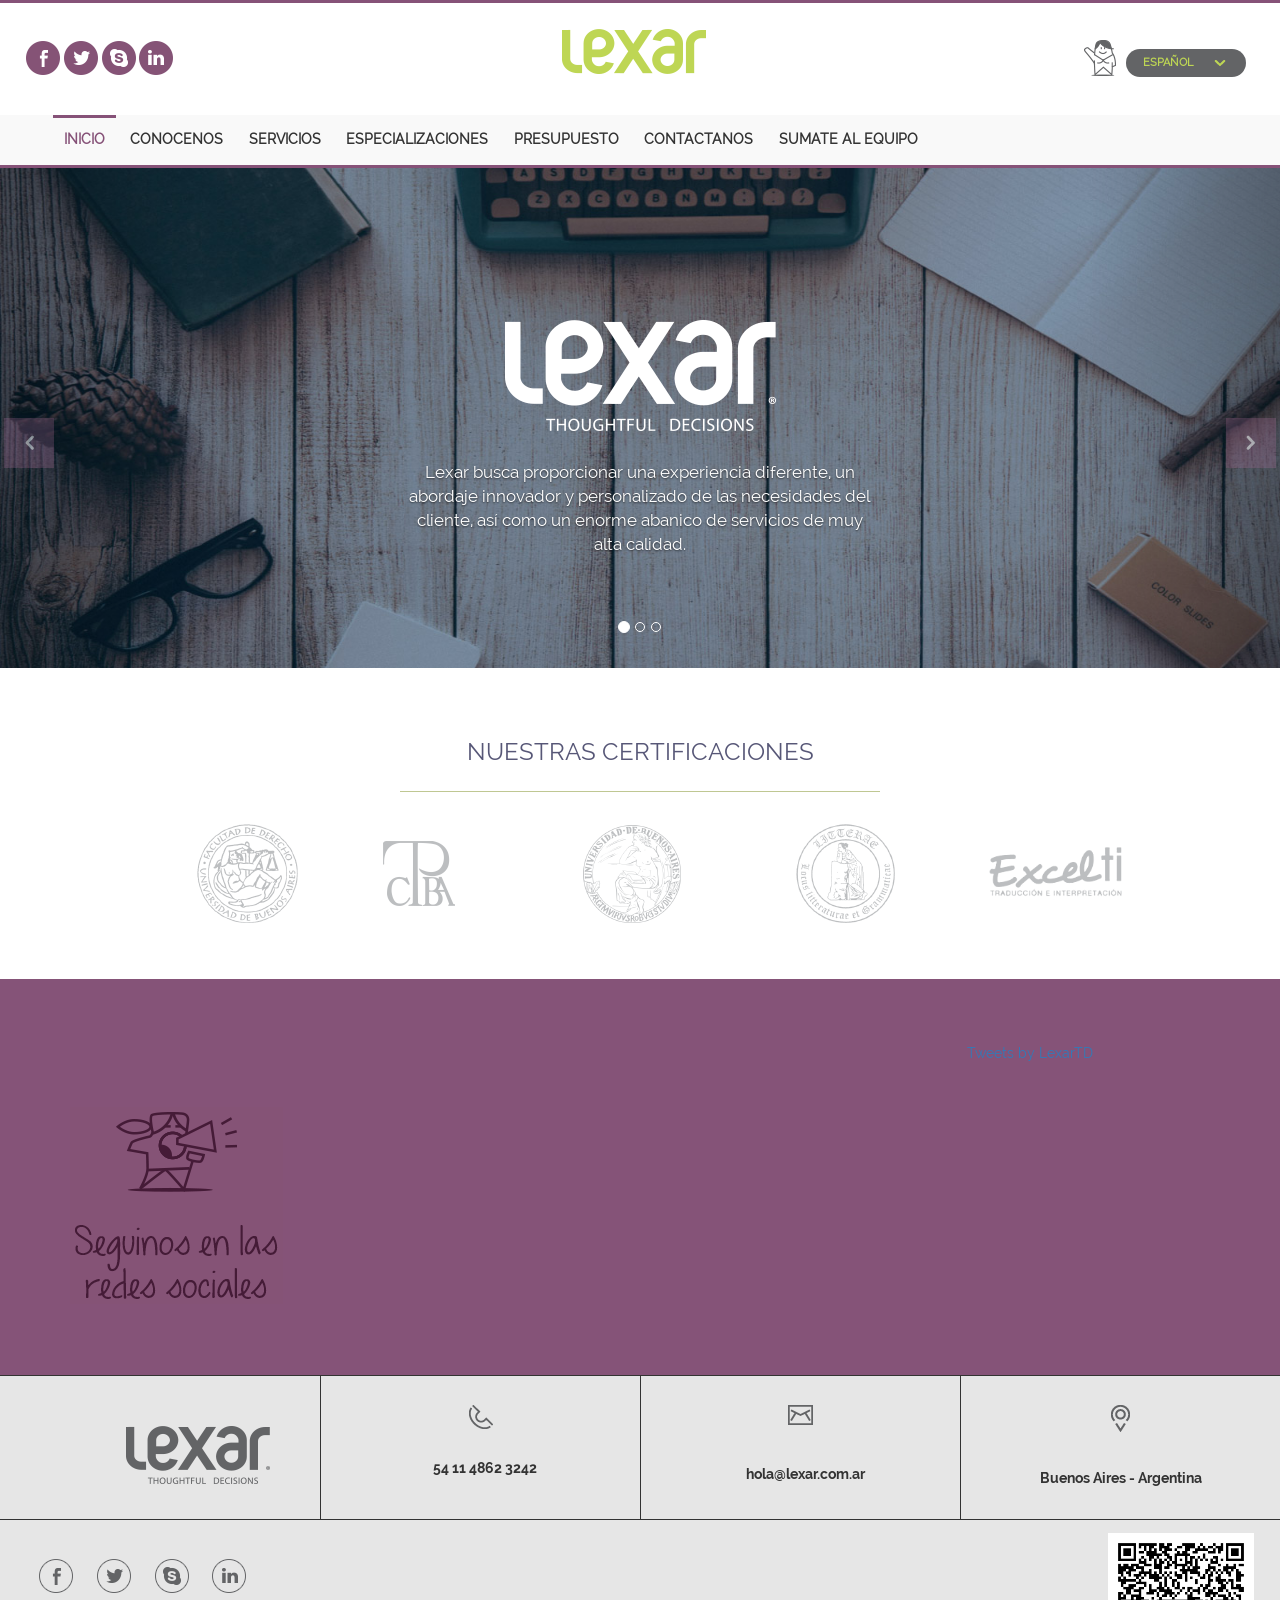
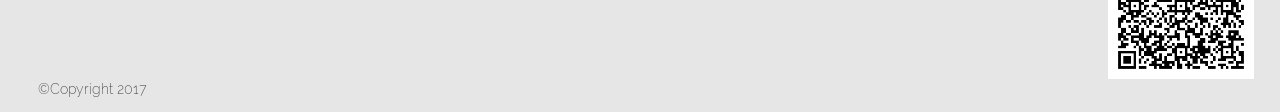
<file: index.html>
<!DOCTYPE html>
<html lang="es">
	<head>
		<meta charset="utf-8">
		<title>Lexar</title>
		<meta name="viewport" content="width=device-width, initial-scale=1">
		<script type="text/javaScript" src="js/bootstrap/jquery-1.11.3.min.js"></script>
		<link rel="stylesheet" href="stylesheet/bootstrap/bootstrap.min.css">
		<link rel="stylesheet" href="stylesheet/lexar-imports.css">
		<link rel="stylesheet" href="stylesheet/bootstrap/bootstrap-theme.min.css">
		<link rel="stylesheet" href="stylesheet/lexar.css">
		<script type="text/javaScript" src="js/bootstrap/bootstrap.min.js"></script>
		<script type="text/javaScript" src="js/lang.js"></script>
		<script type="text/javaScript" src="js/en.js"></script>
		<script type="text/javascript" src="https://secure.skypeassets.com/i/scom/js/skype-uri.js"></script>
		<script type="text/javaScript" src="js/es.js"></script>
		<script type="text/javaScript" src="js/lexar.js"></script>
		<script type="text/javascript">
		$(function(){
			$("#menu").load("menu.html", function(){
				menuBehavior('#menu-inicio');
				var ua = window.navigator.userAgent;
			    var msie = ua.indexOf("MSIE ");
			    var upperIE = ua.indexOf("Trident/");

			    // If Internet Explorer, return version number
			    if (msie > 0 || upperIE > 0) {
			        $('div.alert-warning').removeClass('hidden');
			    }
			});
		});
		</script>
	</head>
	<body>
	<header id="header"></header>
	<div id="menu"></div>
	<div id="content">
		<section id="slideshow" class="header-line">
			<div id="myCarousel" class="carousel slide" data-ride="carousel">
				<!-- Indicators -->
				<ol class="carousel-indicators">
					<li data-target="#myCarousel" data-slide-to="0" class="active"></li>
					<li data-target="#myCarousel" data-slide-to="1"></li>
					<li data-target="#myCarousel" data-slide-to="2"></li>
				</ol>
				<div id="carousel-inner-lexar" class="carousel-inner" role="listbox">
					<div class="item active">
						<img class="first-slide img-responsive" src="images/slideshow/slideshow01.jpg" alt="First slide">
						<div class="container">
							<div class="carousel-caption">
								<img src="images/slideshow/lexar-slideshow.png"></img>
								<p class="">
									<span class="tr" key="slideshow-message-1"></span>
								</p>
							</div>
						</div>
					</div>
					<div class="item">
						<img class="second-slide" src="images/slideshow/slideshow02.jpg" alt="Second slide">
						<div class="container">
							<div class="carousel-caption">
								<img src="images/slideshow/lexar-slideshow.png"></img>
								<p class="">
									<span class="tr" key="slideshow-message-2"></span>
								</p>
							</div>
						</div>
					</div>
					<div class="item">
						<img class="third-slide" src="images/slideshow/slideshow03.jpg" alt="Third slide">
						<div class="container">
							<div class="carousel-caption">
								<img src="images/slideshow/lexar-slideshow.png"></img>
								<p class="">
									<span class="tr" key="slideshow-message-3"></span>
								</p>
							</div>
						</div>
					</div>
				</div>
				<a class="left carousel-control hidden-xs hidden-sm" href="#myCarousel" role="button" data-slide="prev">
					<img class="v-center" style="left:2%" src="images/slideshow/slide-arrow-left.png" aria-hidden="true"></img>
					<span class="sr-only">Previous</span>
				</a>
				<a class="right carousel-control hidden-xs hidden-sm" href="#myCarousel" role="button" data-slide="next" style="align:center">
					<img class="v-center" style="right:2%" src="images/slideshow/slide-arrow-right.png" aria-hidden="true"></img>
					<span class="sr-only">Next</span>
				</a>
			</div><!-- /.carousel -->
		</section>
		<section id="certifications">
			<div>
				<div>
					<h3 class="tr cert-title" key="our-certifications"></h3>
				</div>
				
				<div class="container">
					<div class="row">
						<div class="col-xs-4 col-750-3 derecho-div">
							<img class="derecho-img" src="images/cert/certificacion-logo-derecho.png" alt="logo-derecho">
						</div>
						<div class="col-xs-4 col-750-2">
							<img class="colegio-img" src="images/cert/certificacion-logo-colegio.png" alt="logo-colegio"></img>
						</div>
						<div class="col-xs-4 col-750-2">
							<img class="uba-img" src="images/cert/certificacion-logo-uba.png" alt="logo-uba"></img>
						</div>
						<div class="col-xs-6 col-750-2 litterae-div">
							<img class="litterae-img" src="images/cert/certificacion-logo-litterae.png" alt="logo-litterae"></img>
						</div>
						<div class="col-xs-6 col-750-3 excelit-div">
							<img class="excelti-img" src="images/cert/certificacion-logo-excelit.png" alt="logo-excelit"></img>
						</div>
					</div>
				</div>
			</div>
		</section>
		<section id="social">
			<div class="container">
				<div class="row">
					<div class="col-970-social-img hidden-xs hidden-sm">
						<img id="seguinos" src="images/seguinosenlasredes.png" alt="seguinos en redes sociales">
					</div>
					<div class="col-970-iframe col-750-6 home-social home-social-first">
						<div class="iframe-div">
							<iframe src="https://www.facebook.com/plugins/page.php?href=https%3A%2F%2Fwww.facebook.com%2FlexarTD&tabs=timeline&width=340&height=500&small_header=true&adapt_container_width=true&hide_cover=true&show_facepile=false&appId=906983069430278" width="340" height="500" style="border:none;overflow:hidden" scrolling="no" frameborder="0" allowTransparency="true"></iframe>
						</div>
					</div>
					<div class="col-970-iframe col-750-6 home-social">
						<div class="radius-iframe iframe-div">
							<a class="twitter-timeline" data-chrome="nofooter" height="300" href="https://twitter.com/lexarTD">Tweets by LexarTD</a> <script async src="//platform.twitter.com/widgets.js" charset="utf-8"></script>
						</div>
					</div>
				</div>
			</div>
		</section>
	</div>
<footer id="footer"></footer>
</body>
</html>
</file>
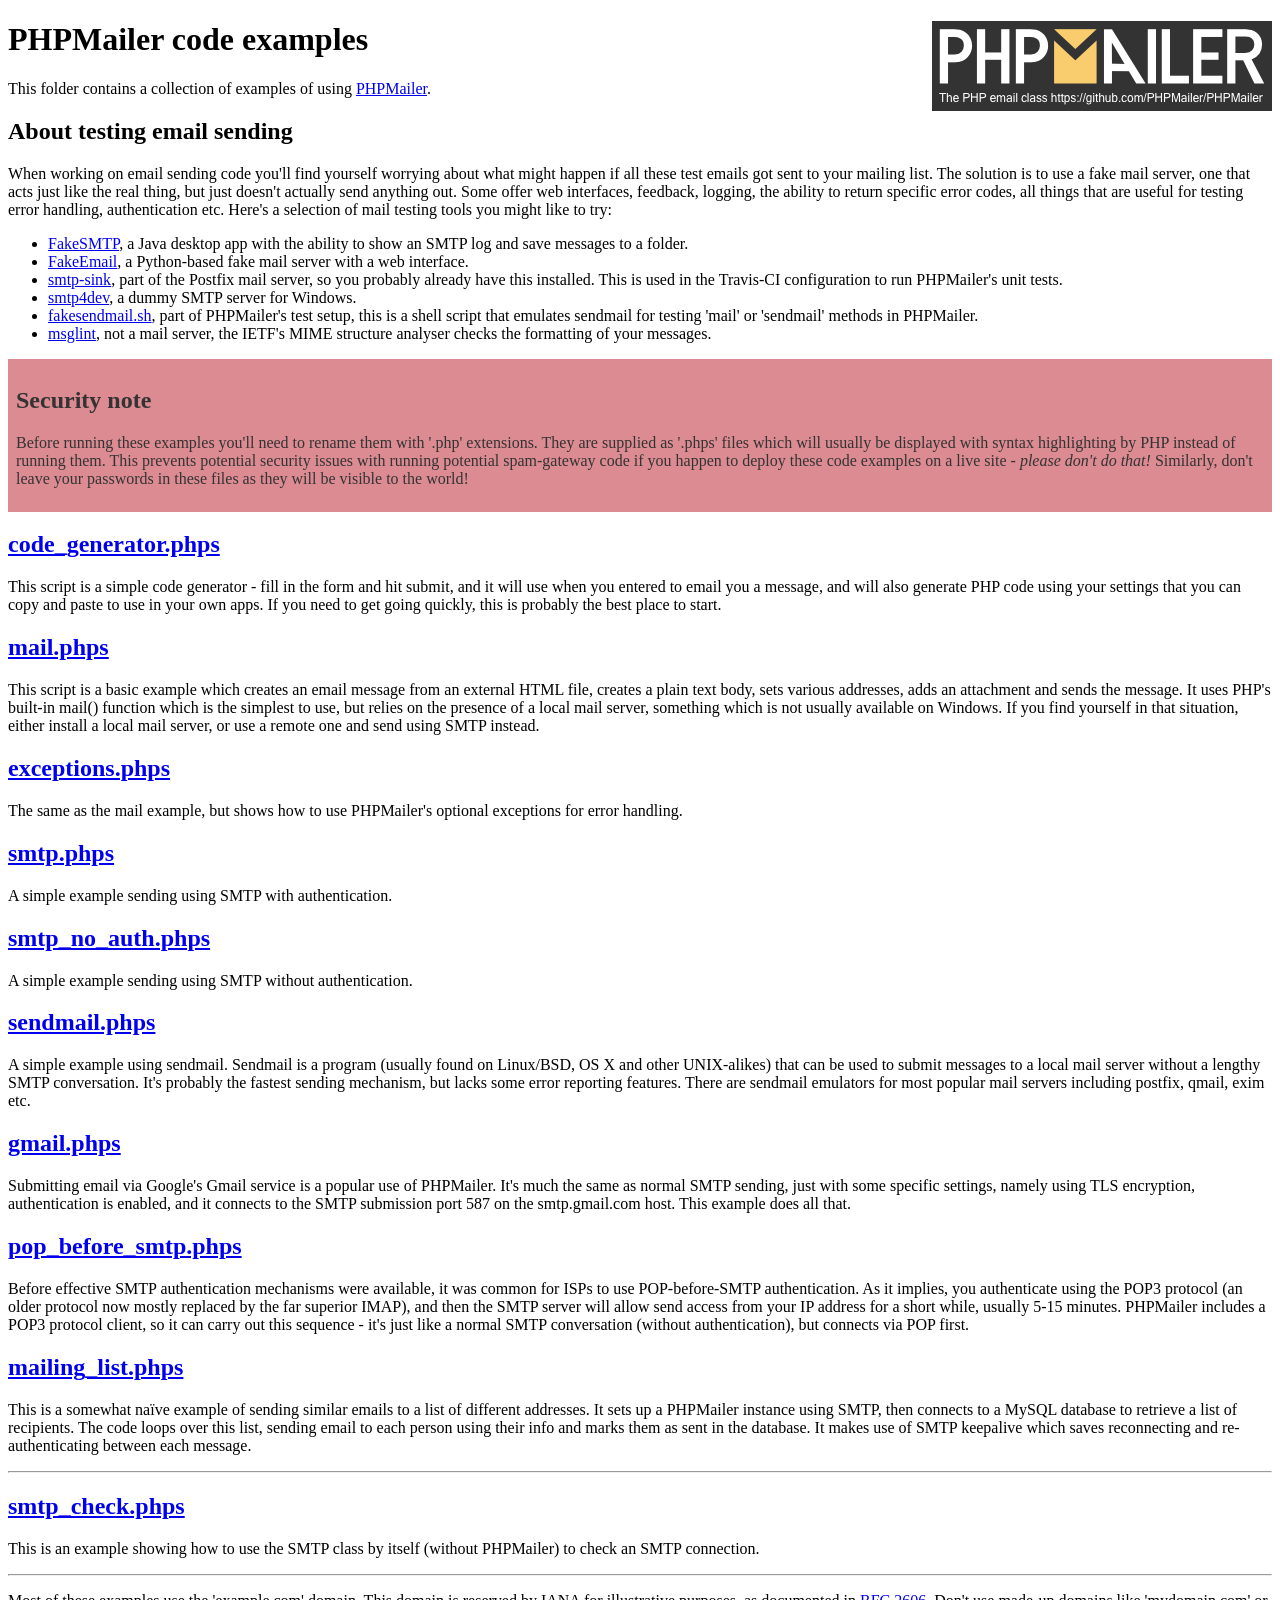
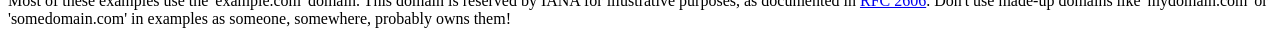
<file: vendor/phpmailer/phpmailer/examples/index.html>
<!DOCTYPE html>
<html>
<head>
	<meta charset="UTF-8">
	<title>PHPMailer Examples</title>
</head>
<body>
<h1>PHPMailer code examples<a href="https://github.com/PHPMailer/PHPMailer"><img src="images/phpmailer.png" style="float:right; border:0;" alt="PHPMailer logo"></a></h1>
<p>This folder contains a collection of examples of using <a href="https://github.com/PHPMailer/PHPMailer">PHPMailer</a>.</p>
<h2>About testing email sending</h2>
<p>When working on email sending code you'll find yourself worrying about what might happen if all these test emails got sent to your mailing list. The solution is to use a fake mail server, one that acts just like the real thing, but just doesn't actually send anything out. Some offer web interfaces, feedback, logging, the ability to return specific error codes, all things that are useful for testing error handling, authentication etc. Here's a selection of mail testing tools you might like to try:</p>
<ul>
  <li><a href="https://github.com/Nilhcem/FakeSMTP">FakeSMTP</a>, a Java desktop app with the ability to show an SMTP log and save messages to a folder. </li>
  <li><a href="https://github.com/isotoma/FakeEmail">FakeEmail</a>, a Python-based fake mail server with a web interface.</li>
  <li><a href="http://www.postfix.org/smtp-sink.1.html">smtp-sink</a>, part of the Postfix mail server, so you probably already have this installed. This is used in the Travis-CI configuration to run PHPMailer's unit tests.</li>
  <li><a href="http://smtp4dev.codeplex.com">smtp4dev</a>, a dummy SMTP server for Windows.</li>
  <li><a href="https://github.com/PHPMailer/PHPMailer/blob/master/test/fakesendmail.sh">fakesendmail.sh</a>, part of PHPMailer's test setup, this is a shell script that emulates sendmail for testing 'mail' or 'sendmail' methods in PHPMailer.</li>
  <li><a href="http://tools.ietf.org/tools/msglint/">msglint</a>, not a mail server, the IETF's MIME structure analyser checks the formatting of your messages.</li>
</ul>
<div style="padding: 8px; color: #333333; background-color: #dc8b92">
<h2>Security note</h2>
<p>Before running these examples you'll need to rename them with '.php' extensions. They are supplied as '.phps' files which will usually be displayed with syntax highlighting by PHP instead of running them. This prevents potential security issues with running potential spam-gateway code if you happen to deploy these code examples on a live site - <em>please don't do that!</em> Similarly, don't leave your passwords in these files as they will be visible to the world!</p>
</div>
<h2><a href="code_generator.phps">code_generator.phps</a></h2>
<p>This script is a simple code generator - fill in the form and hit submit, and it will use when you entered to email you a message, and will also generate PHP code using your settings that you can copy and paste to use in your own apps. If you need to get going quickly, this is probably the best place to start.</p>
<h2><a href="mail.phps">mail.phps</a></h2>
<p>This script is a basic example which creates an email message from an external HTML file, creates a plain text body, sets various addresses, adds an attachment and sends the message. It uses PHP's built-in mail() function which is the simplest to use, but relies on the presence of a local mail server, something which is not usually available on Windows. If you find yourself in that situation, either install a local mail server, or use a remote one and send using SMTP instead.</p>
<h2><a href="exceptions.phps">exceptions.phps</a></h2>
<p>The same as the mail example, but shows how to use PHPMailer's optional exceptions for error handling.</p>
<h2><a href="smtp.phps">smtp.phps</a></h2>
<p>A simple example sending using SMTP with authentication.</p>
<h2><a href="smtp_no_auth.phps">smtp_no_auth.phps</a></h2>
<p>A simple example sending using SMTP without authentication.</p>
<h2><a href="sendmail.phps">sendmail.phps</a></h2>
<p>A simple example using sendmail. Sendmail is a program (usually found on Linux/BSD, OS X and other UNIX-alikes) that can be used to submit messages to a local mail server without a lengthy SMTP conversation. It's probably the fastest sending mechanism, but lacks some error reporting features. There are sendmail emulators for most popular mail servers including postfix, qmail, exim etc.</p>
<h2><a href="gmail.phps">gmail.phps</a></h2>
<p>Submitting email via Google's Gmail service is a popular use of PHPMailer. It's much the same as normal SMTP sending, just with some specific settings, namely using TLS encryption, authentication is enabled, and it connects to the SMTP submission port 587 on the smtp.gmail.com host. This example does all that.</p>
<h2><a href="pop_before_smtp.phps">pop_before_smtp.phps</a></h2>
<p>Before effective SMTP authentication mechanisms were available, it was common for ISPs to use POP-before-SMTP authentication. As it implies, you authenticate using the POP3 protocol (an older protocol now mostly replaced by the far superior IMAP), and then the SMTP server will allow send access from your IP address for a short while, usually 5-15 minutes. PHPMailer includes a POP3 protocol client, so it can carry out this sequence - it's just like a normal SMTP conversation (without authentication), but connects via POP first.</p>
<h2><a href="mailing_list.phps">mailing_list.phps</a></h2>
<p>This is a somewhat naïve example of sending similar emails to a list of different addresses. It sets up a PHPMailer instance using SMTP, then connects to a MySQL database to retrieve a list of recipients. The code loops over this list, sending email to each person using their info and marks them as sent in the database. It makes use of SMTP keepalive which saves reconnecting and re-authenticating between each message.</p>
<hr>
<h2><a href="smtp_check.phps">smtp_check.phps</a></h2>
<p>This is an example showing how to use the SMTP class by itself (without PHPMailer) to check an SMTP connection.</p>
<hr>
<p>Most of these examples use the 'example.com' domain. This domain is reserved by IANA for illustrative purposes, as documented in <a href="http://tools.ietf.org/html/rfc2606">RFC 2606</a>. Don't use made-up domains like 'mydomain.com' or 'somedomain.com' in examples as someone, somewhere, probably owns them!</p>
</body>
</html>
</file>
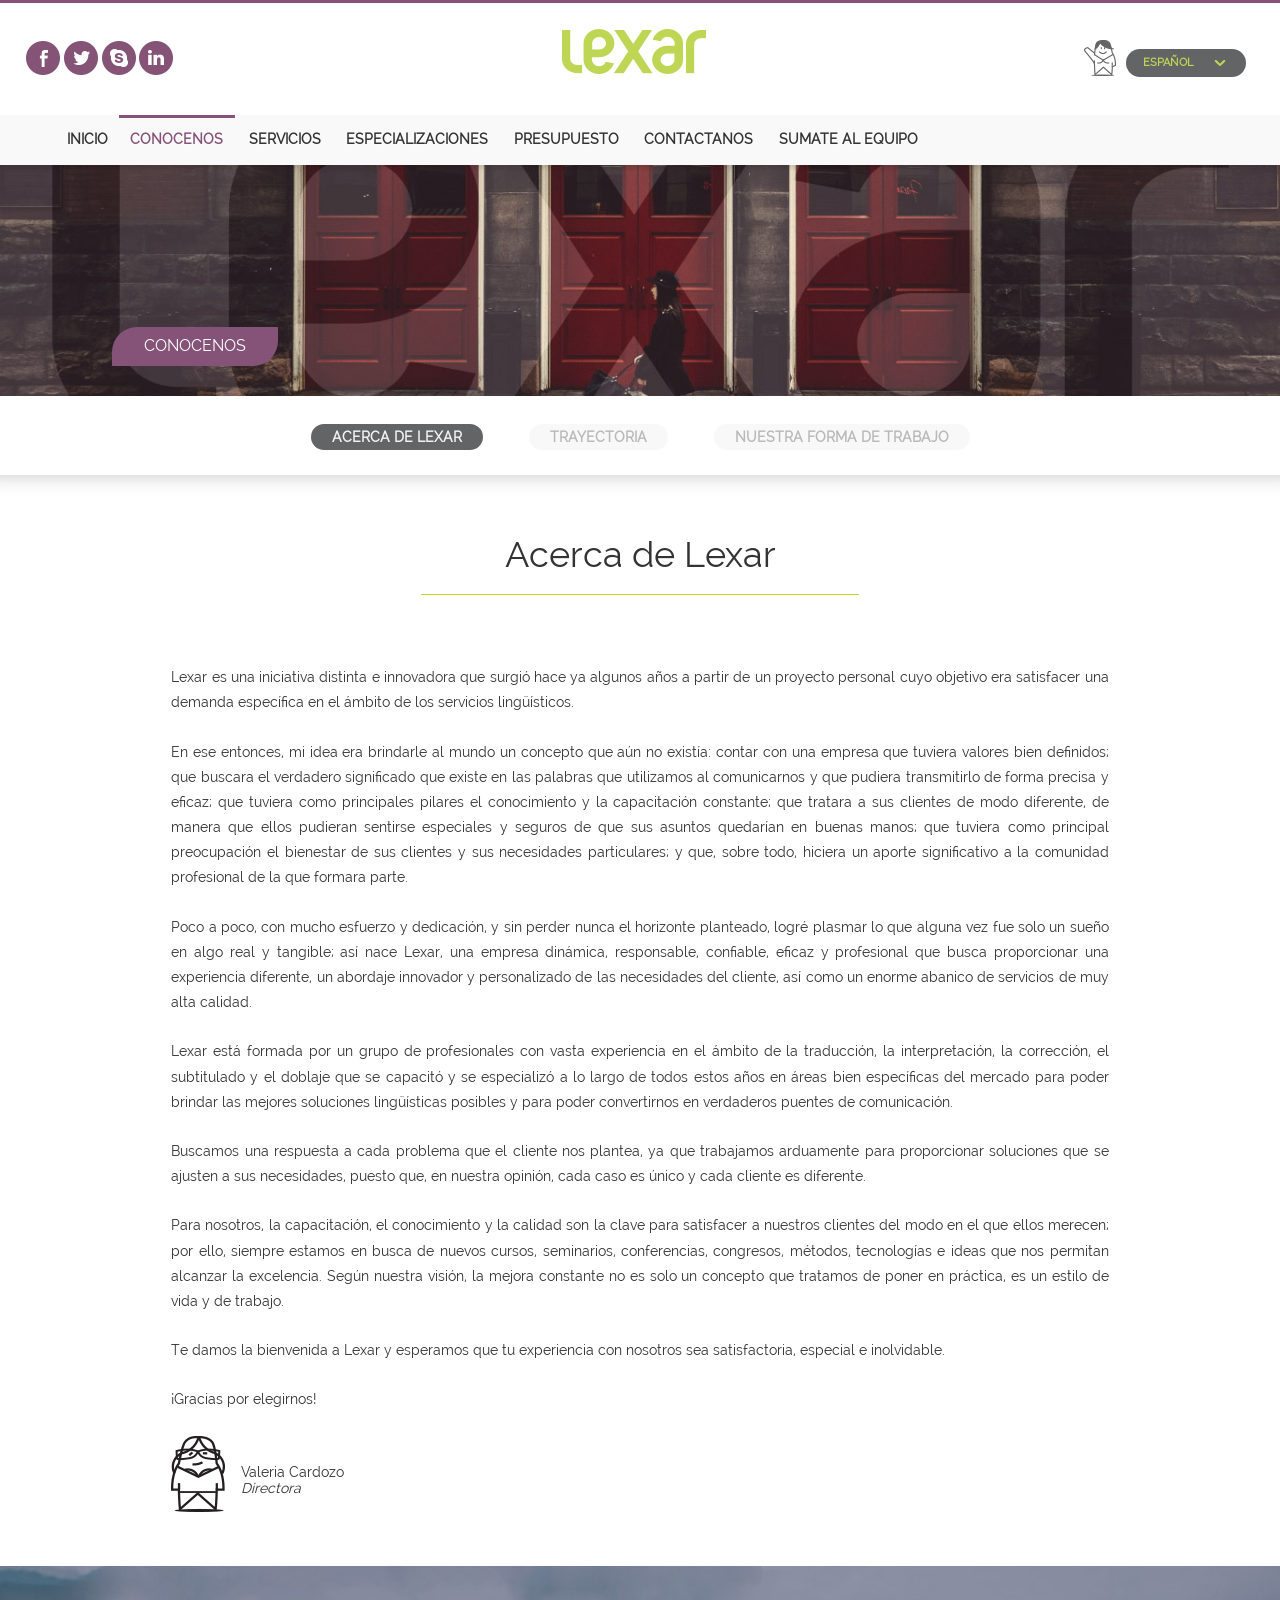
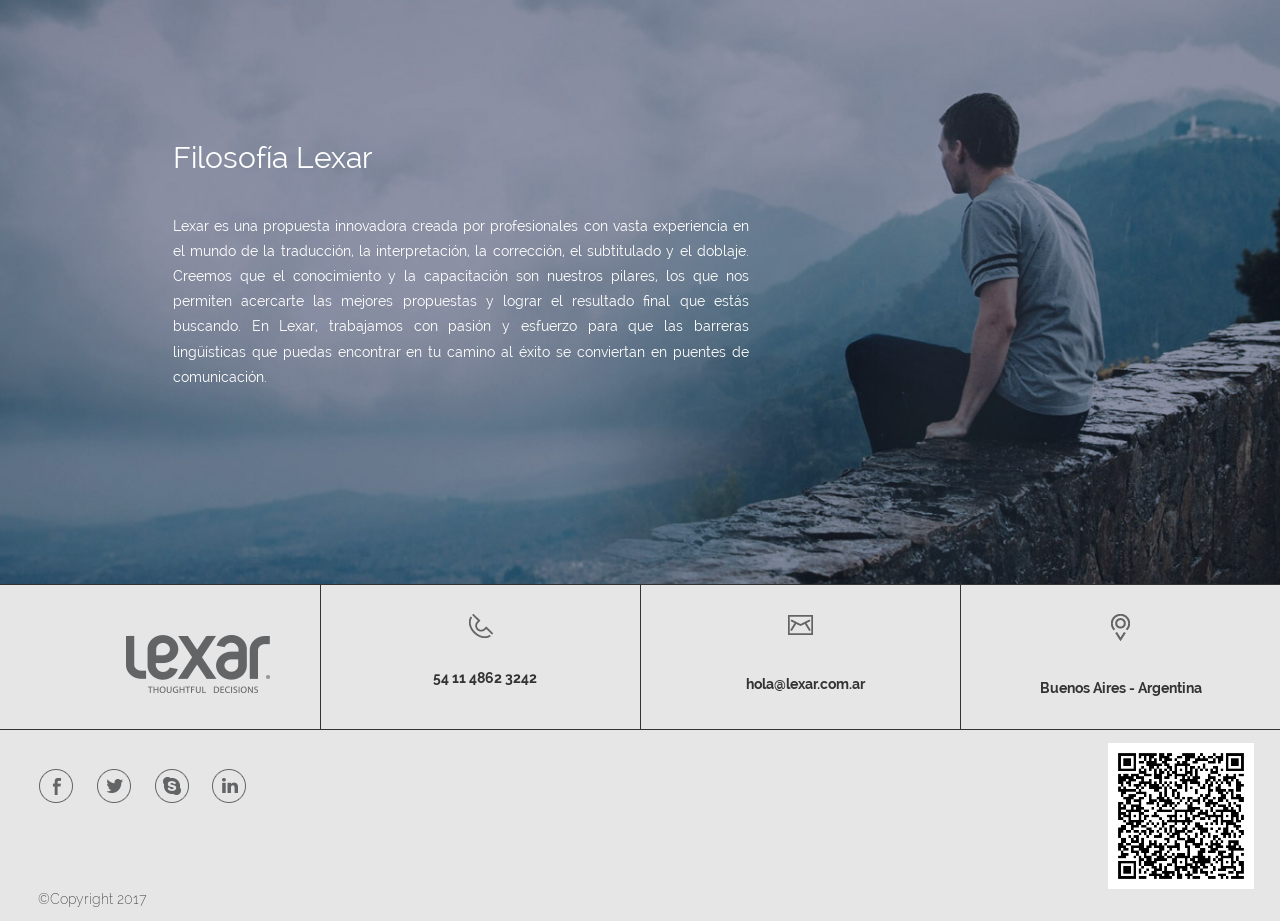
<file: conocenos.html>
<!DOCTYPE html>
<html lang="es">
	<head>
		<meta charset="utf-8">
		<title>Lexar</title>
		<meta name="viewport" content="width=device-width, initial-scale=1">

		<link rel="stylesheet" href="stylesheet/lexar-imports.css">
		<link rel="stylesheet" type="text/css" media="screen" href="stylesheet/bootstrap/bootstrap.min.css">
		<link rel="stylesheet" href="stylesheet/bootstrap/bootstrap-theme.min.css">
		<link rel="stylesheet" href="stylesheet/lexar.css">
		
		<script type="text/javaScript" src="js/bootstrap/jquery-1.11.3.min.js"></script>
		<script type="text/javaScript" src="js/bootstrap/bootstrap.min.js"></script>

		<script type="text/javaScript" src="js/lang.js"></script>
		<script type="text/javaScript" src="js/en.js"></script>
		<script type="text/javaScript" src="js/es.js"></script>
		<script type="text/javaScript" src="js/lexar.js"></script>
		<script type="text/javascript">
			$(function() {
			    $("#menu").load("menu.html", function() {
			        menuBehavior('#menu-conocenos');
			    });
			});
			$(function() {
		        selectLetsKnowUsTab();
			});
		</script>
	</head>
	<body>
	<header id="header"></header>
	<div id="menu"></div>
	<div id="content">
		<div class="section-header">
			<img src="images/conocenos/conocenos-foto.jpg" class="img-responsive" alt="conocenos-header">
			<div class="over-header">
				<span class="tr" key="menu-conocenos">CONOCENOS</span>
			</div>
		</div>
		<div class="section-body">
			<div class="conocenos-menu">
				<div class="col-md-4 link active"><a key="acerca-de" class="tr"></a></div>
				<div class="col-md-4 link"><a key="trayectoria" class="tr"></a></div>
				<div class="col-md-4 link"><a key="forma-de-trabajo" class="tr"></a></div>
			</div>
			<hr>
			<div class="conocenos-content acerca-de container">
				<div class="title">
					<h1 class="tr" key="acerca-de-title"></h1>
					<hr>
				</div>
				<div class="text">
					<p class="tr" key="acerca-de-1"></p>
					<p class="tr" key="acerca-de-2"></p>
					<p class="tr" key="acerca-de-3"></p>
					<p class="tr" key="acerca-de-4"></p>
					<p class="tr" key="acerca-de-5"></p>
					<p class="tr" key="acerca-de-6"></p>
					<p class="tr" key="acerca-de-bienvenida"></p>
					<p class="tr" key="acerca-de-gracias"></p>
					<div class="firma">
						<img src="images/conocenos/acercade-muñequito.png" alt="muniequito ceo">
						<p class="name tr" key="acerca-de-valeria"></p>
						<p class="ceo tr" key="acerca-de-directora"></p>
					</div>
				</div>
				<div class="footer-aboutus">
					<img class="img-responsive" src="images/conocenos/acercade-back-filosofia.jpg" alt="lexar philosophy">
					<h2 class="philosophy-title tr" key="acerca-de-filosofia-title"></h2>
					<p class="philosophy-text tr" key="acerca-de-filosofia"></p>
				</div>
			</div>
			<div class="conocenos-content trayectoria hidden container">
				<div class="title">
					<h1 class="tr" key="trayectoria-title"></h1>
					<hr>
				</div>
				<div class="text">
					<p class="tr" key="trayectoria-1"></p>
					<p class="tr" key="trayectoria-2"></p>
					<p class="tr" key="trayectoria-3"></p>
					<p class="tr" key="trayectoria-4"></p>
					<p class="tr" key="trayectoria-5"></p>
					<p class="tr-as-html" key="trayectoria-6"></p>
					<p class="tr" key="trayectoria-7"></p>
					<p class="tr" key="trayectoria-8"></p>
					<img src="images/conocenos/trayectoria-muñequito.jpg" alt="muniequito trayectoria">
				</div>
				<div class="footer">
					<p class="tr hidden-xs hidden-sm" key="trayectoria-footer"></p>
					<div>
						<div class="quotes-button link" onclick="goToQuotes()"><a class="tr" key="solicita-presupuesto" href="presupuestos.html"></a></div>
						<img class="quotes-img" src="images/conocenos/muñequito-violeta.png" alt="muniequito violeta">	
					</div>
				</div>
			</div>
			<div class="conocenos-content forma-de-trabajo hidden container">
				<div class="title">
					<h1 class="tr" key="forma-de-trabajo-title"></h1>
					<hr>
				</div>
				<div class="text">
					<p class="tr" key="forma-de-trabajo-1"></p>
					<p class="tr" key="forma-de-trabajo-2"></p>
					<p class="tr" key="forma-de-trabajo-3"></p>
					<p class="tr" key="forma-de-trabajo-4"></p>
					<p class="tr" key="forma-de-trabajo-5"></p>
					<p class="tr" key="forma-de-trabajo-6"></p>
					<div>
						<img class="img-responsive" src="images/conocenos/formatrabajo-muñequito.png" alt="muniequito trayectoria">
					</div>
				</div>
				<div class="footer">
					<p class="tr hidden-xs hidden-sm" key="forma-de-trabajo-footer"></p>
					<div class="quotes-button link" onclick="goToQuotes()"><a class="tr" key="solicita-presupuesto" href="presupuestos.html"></a></div>
					<img class="quotes-img" src="images/conocenos/muñequito-violeta.png" alt="muniequito violeta">	
				</div>
			</div>
		</div>
	</div>
<footer id="footer"></footer>
</body>
</html>
</file>
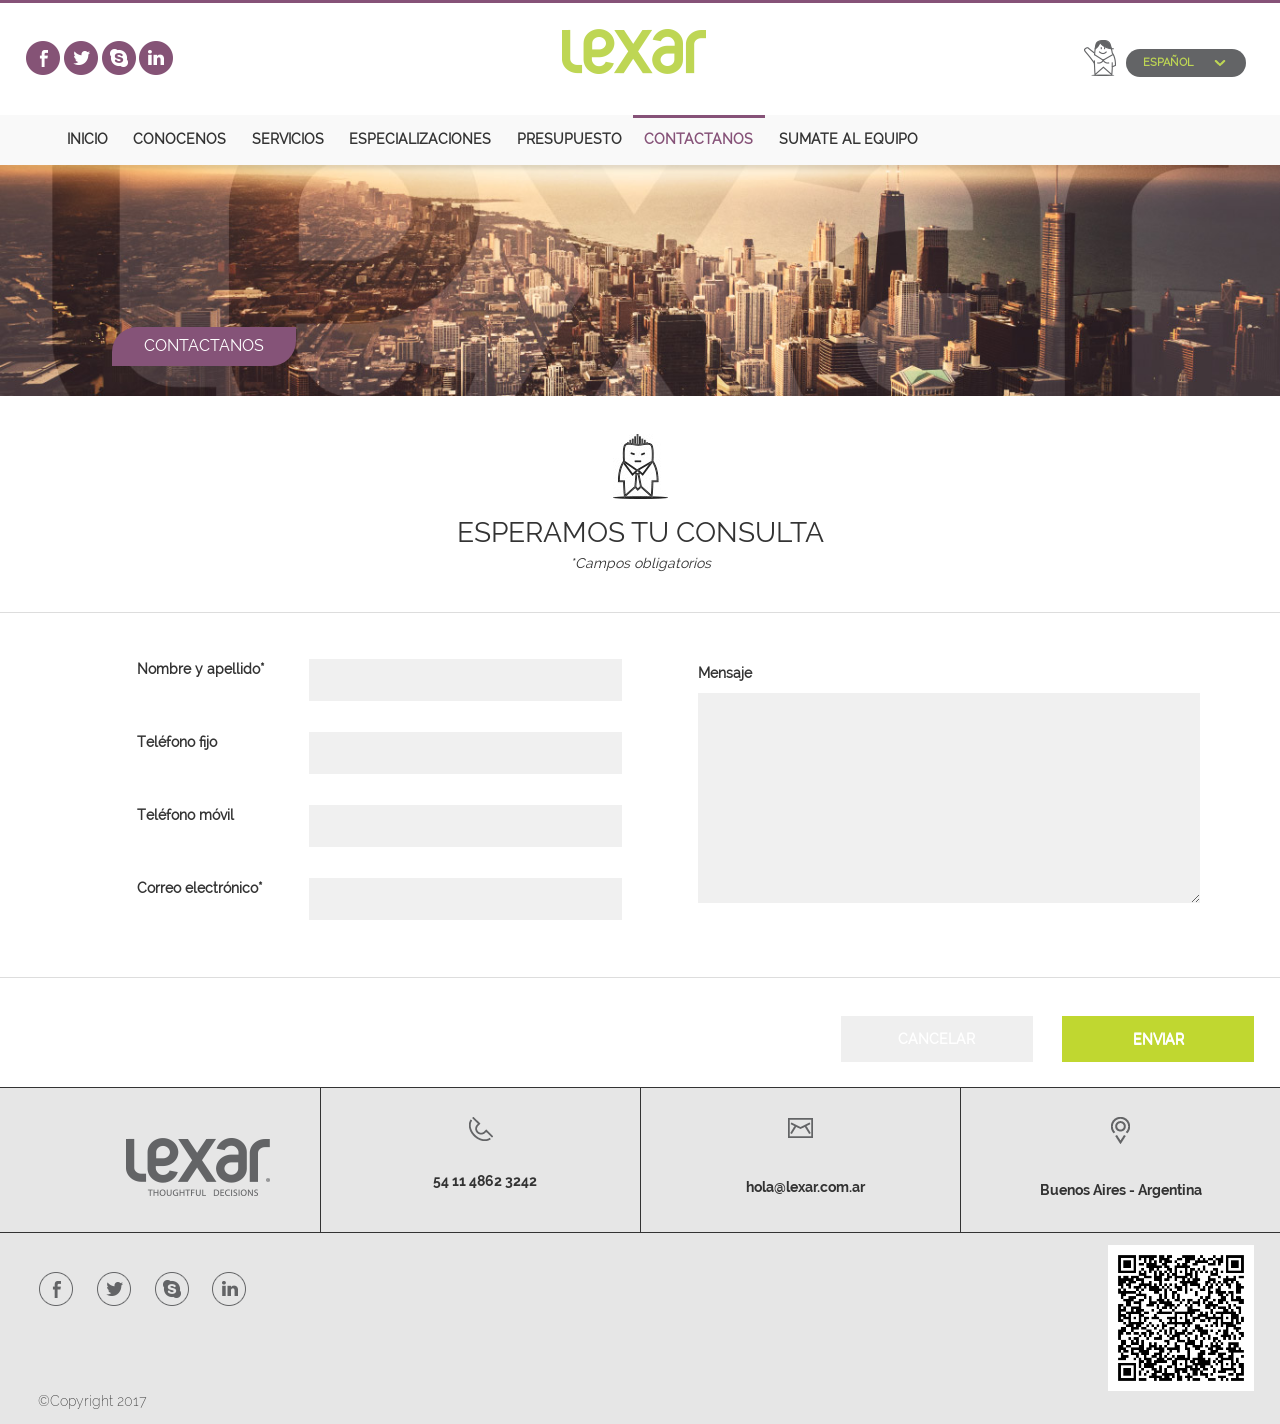
<file: contactanos.html>
<!DOCTYPE html>
<html lang="es">
	<head>
		<meta charset="utf-8">
		<title>Lexar</title>
		<meta name="viewport" content="width=device-width, initial-scale=1">
		
		<link rel="stylesheet" href="stylesheet/lexar-imports.css">
		<link rel="stylesheet" type="text/css" media="screen" href="stylesheet/bootstrap/bootstrap.min.css">
		<link rel="stylesheet" href="stylesheet/bootstrap/bootstrap-theme.min.css">
		<link rel="stylesheet" href="//maxcdn.bootstrapcdn.com/font-awesome/4.3.0/css/font-awesome.min.css">
		<link rel="stylesheet" href="stylesheet/lexar.css">
		
		<script type="text/javaScript" src="js/bootstrap/jquery-1.11.3.min.js"></script>
		<script type="text/javaScript" src="js/bootstrap/bootstrap.min.js"></script>

		<script type="text/javaScript" src="js/lang.js"></script>
		<script type="text/javaScript" src="js/en.js"></script>
		<script type="text/javaScript" src="js/es.js"></script>
		<script type="text/javaScript" src="js/email-sender.js"></script>
		<script type="text/javaScript" src="js/lexar.js"></script>
		<script type="text/javascript">
			$(function() {
			    $("#menu").load("menu.html", function() {
			        menuBehavior('#menu-contactanos');
			    });
			});
		</script>
	</head>
	<body>
	<header id="header"></header>
	<div id="menu"></div>
	<div id="content">
		<div class="section-header">
			<img src="images/contacto/contacto-foto.jpg" class="img-responsive" alt="contactanos-header">
			<div class="over-header">
				<span class="tr" key="menu-contactanos">CONTACTANOS</span>
			</div>
		</div>
		<form id="contacto-form">
			<div class="contacto-header">
				<div>
					<img src="images/contacto/contacto-muñequito.jpg" alt="muniequito">
				</div>
				<div class="tr" key="contacto-esperamos-tu-consulta"></div>
				<div class="tr" key="obligatorios"></div>
			</div>
			<div class="contacto-content container">
				<div class="row fields">
					<div class="row first col-750-5 col-970-6">
						<div class="row">
							<div class="col-xs-12 col-sm-5 col-750-12 col-970-4">
								<label class="tr" key="nombre-apellido"></label>
							</div>
							<div class="col-xs-12 col-sm-7 col-750-12 col-970-8">
								<input type="text" id="contacto-nombre" required>
							</div>
						</div>
						<div class="row">
							<div class="col-xs-12 col-sm-5 col-750-12 col-970-4">
								<label class="tr" key="telefono-fijo"></label>
							</div>
							<div class="col-xs-12 col-sm-7 col-750-12 col-970-8">
								<input type="text" id="contacto-tel-fijo">
							</div>
						</div>
						<div class="row">
							<div class="col-xs-12 col-sm-5 col-750-12 col-970-4">
								<label class="tr" key="telefono-movil"></label>
							</div>
							<div class="col-xs-12 col-sm-7 col-750-12 col-970-8">
								<input type="text" id="contacto-tel-movil">
							</div>
						</div>
						<div class="row">
							<div class="col-xs-12 col-sm-5 col-750-12 col-970-4">
								<label class="tr" key="email"></label>
							</div>
							<div class="col-xs-12 col-sm-7 col-750-12 col-970-8">
								<input type="email" id="contacto-email" required>
							</div>
						</div>
					</div>
					<div class="row mensaje col-750-7 col-970-6">
						<div>
							<label class="tr" key="contacto-mensaje"></label>
						</div>
						<div>
							<textarea id="contacto_mensaje" required rows="4"></textarea>
						</div>
						<div class="message-notification error-message-contactanos hidden">
							<br/>
							<i class="fa fa-times error-color" aria-hidden="true"></i>
							<span class="tr" key="message-notification-failed"></span>
						</div>
						<div class="success-message success-message-contactanos hidden">
							<br/>
							<i class="fa fa-check success-color" aria-hidden="true"></i>
							<span class="tr" key="message-notification"></span>
						</div>
					</div>
				</div>
			</div>
			<div class="contact-buttons buttons-div">
				<button type="button" class="btn cancel-button tr" onclick="clearContactFields()" key="cancelar">CANCELAR</button>
				<button type="submit" data-loading-text="<i class='fa fa-spinner fa-spin '></i>" class="btn btn-default send-button tr" key="enviar">ENVIAR</button>
			</div>
		</form>
	</div>
<footer id="footer"></footer>
</body>
</html>
</file>
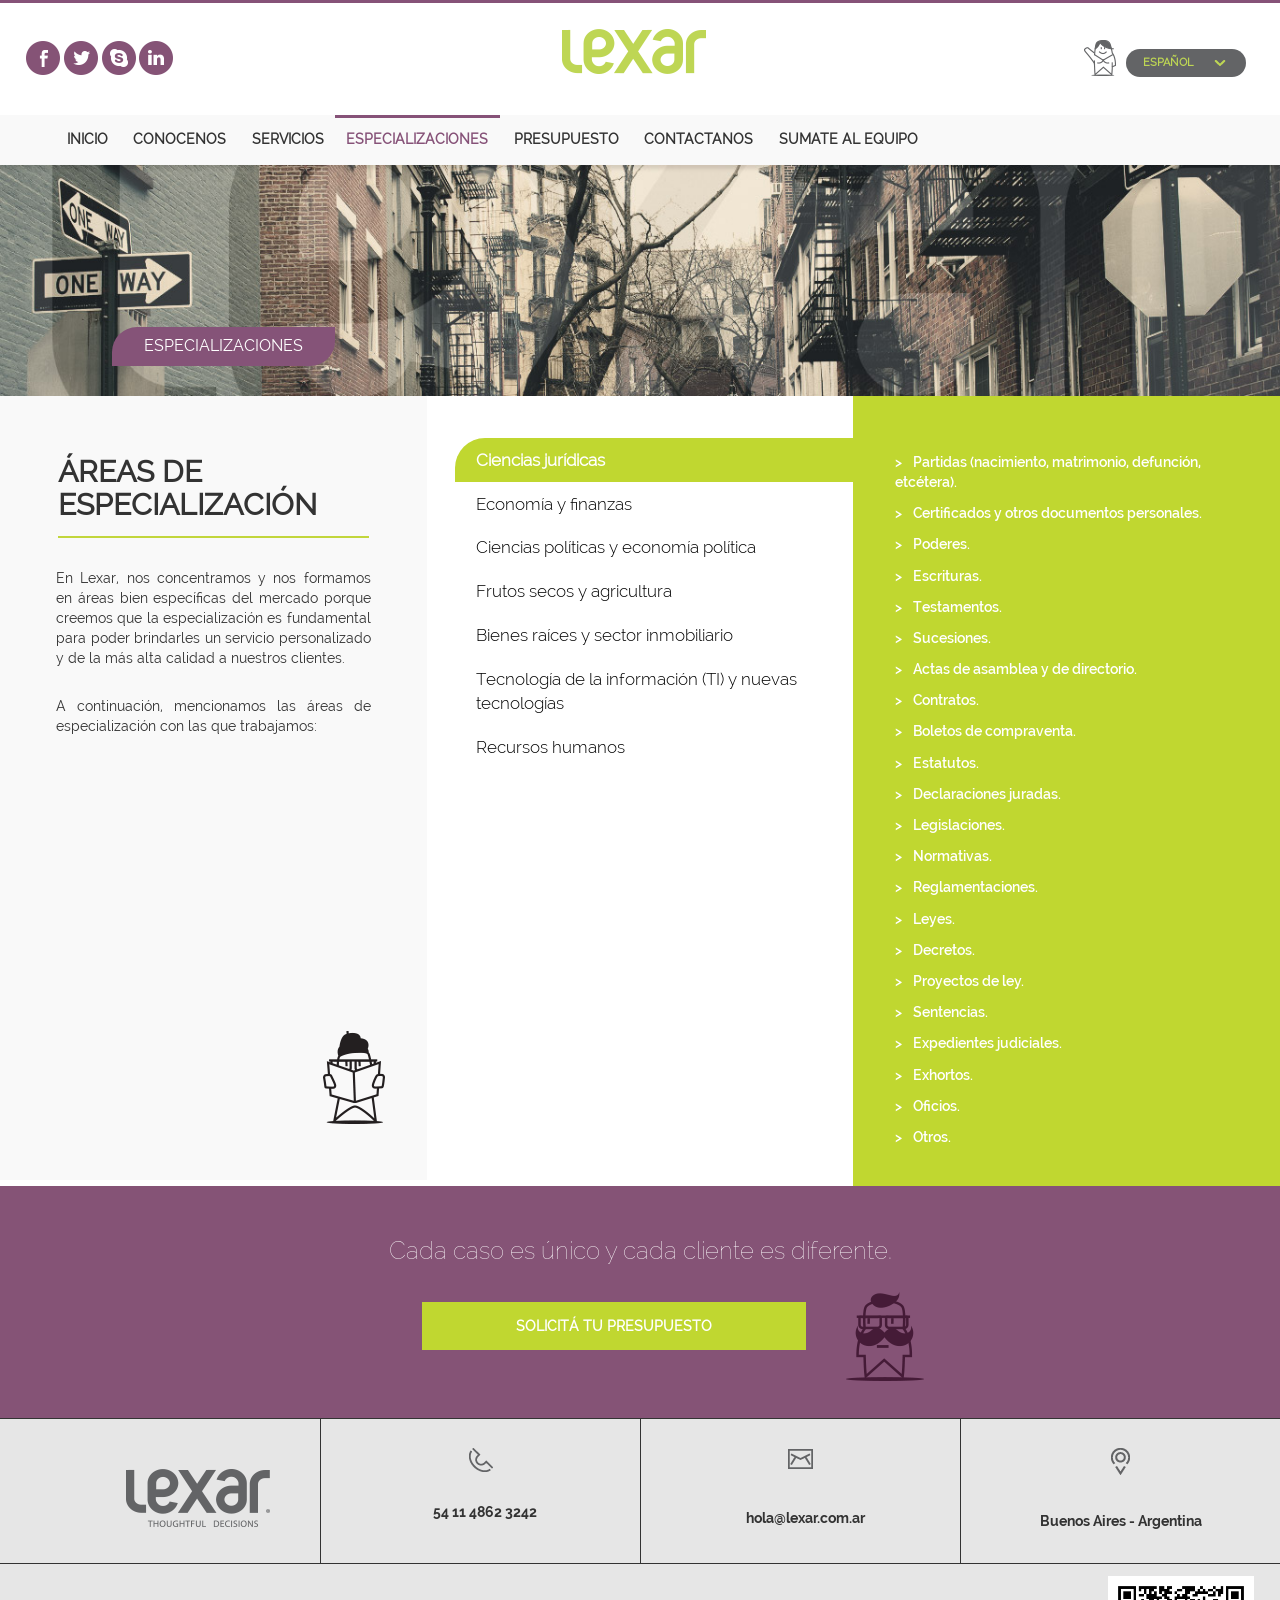
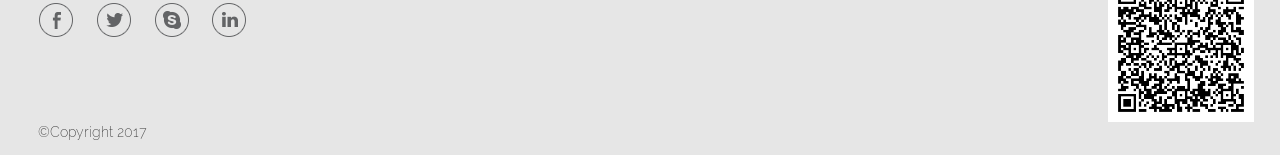
<file: especializaciones.html>
<!DOCTYPE html>
<html lang="es">
	<head>
		<meta charset="utf-8">
		<title>Lexar</title>
		<meta name="viewport" content="width=device-width, initial-scale=1">
		
		<link rel="stylesheet" href="stylesheet/lexar-imports.css">
		<link rel="stylesheet" type="text/css" media="screen" href="stylesheet/bootstrap/bootstrap.min.css">
		<link rel="stylesheet" href="stylesheet/bootstrap/bootstrap-theme.min.css">
		<link rel="stylesheet" href="stylesheet/lexar.css">
		
		<script type="text/javaScript" src="js/bootstrap/jquery-1.11.3.min.js"></script>
		<script type="text/javaScript" src="js/bootstrap/bootstrap.min.js"></script>

		<script type="text/javaScript" src="js/lang.js"></script>
		<script type="text/javaScript" src="js/en.js"></script>
		<script type="text/javaScript" src="js/es.js"></script>
		<script type="text/javaScript" src="js/lexar.js"></script>
		<script type="text/javascript">
			$(function() {
			    $("#menu").load("menu.html", function() {
			        menuBehavior('#menu-especializaciones');
			    });
			});
			$(function() {
		        selectSpecialityTab();
			});
		</script>
	</head>
	<body>
	<header id="header"></header>
	<div id="menu"></div>
	<div id="content">
		<div class="section-header">
			<img src="images/especializaciones/espec-foto.jpg" class="img-responsive" alt="especializaciones-header">
			<div class="over-header">
				<span class="tr" key="menu-especializaciones">ESPECIALIZACIONES</span>
			</div>
		</div>
		<div class="section-body especializaciones">
			<div class="col-970-4 col-480-12 especializaciones-texto">
				<h2 class="especializaciones-titulo titulo tr" key="especializaciones-titulo"></h2>
				<p class="especializaciones-parrafo tr" key="especializaciones-1"></p>
				<p class="especializaciones-parrafo tr" key="especializaciones-2"></p>
				<img src="images/especializaciones/espec-muñequito.png" alt="hombrecito" class="hidden-xs hidden-sm hidden-750 show-970 img-responsive">
			</div>
			<div class="especializaciones-menu col-970-4 col-480-6">
				<div class="link active"><a class="tr" key="especializaciones-juridicas"></a></div>
				<div class="link"><a class="tr" key="especializaciones-finanzas"></a></div>
				<div class="link"><a class="tr" key="especializaciones-politica"></a></div>
				<div class="link"><a class="tr" key="especializaciones-frutos"></a></div>
				<div class="link"><a class="tr" key="especializaciones-inmobiliario"></a></div>
				<div class="link"><a class="tr" key="especializaciones-it"></a></div>
				<div class="link"><a class="tr" key="especializaciones-rrhh"></a></div>
			</div>
			<div class="especializaciones-content col-970-4 col-480-6">
				<ul class="especializaciones-items juridicas">
					<li class="especializaciones-item tr" key="especializaciones-juridicas-1"></li>
					<li class="especializaciones-item tr" key="especializaciones-juridicas-2"></li>
					<li class="especializaciones-item tr" key="especializaciones-juridicas-3"></li>
					<li class="especializaciones-item tr" key="especializaciones-juridicas-4"></li>
					<li class="especializaciones-item tr" key="especializaciones-juridicas-5"></li>
					<li class="especializaciones-item tr" key="especializaciones-juridicas-6"></li>
					<li class="especializaciones-item tr" key="especializaciones-juridicas-7"></li>
					<li class="especializaciones-item tr" key="especializaciones-juridicas-8"></li>
					<li class="especializaciones-item tr" key="especializaciones-juridicas-9"></li>
					<li class="especializaciones-item tr" key="especializaciones-juridicas-10"></li>
					<li class="especializaciones-item tr" key="especializaciones-juridicas-11"></li>
					<li class="especializaciones-item tr" key="especializaciones-juridicas-12"></li>
					<li class="especializaciones-item tr" key="especializaciones-juridicas-13"></li>
					<li class="especializaciones-item tr" key="especializaciones-juridicas-14"></li>
					<li class="especializaciones-item tr" key="especializaciones-juridicas-15"></li>
					<li class="especializaciones-item tr" key="especializaciones-juridicas-16"></li>
					<li class="especializaciones-item tr" key="especializaciones-juridicas-17"></li>
					<li class="especializaciones-item tr" key="especializaciones-juridicas-18"></li>
					<li class="especializaciones-item tr" key="especializaciones-juridicas-19"></li>
					<li class="especializaciones-item tr" key="especializaciones-juridicas-20"></li>
					<li class="especializaciones-item tr" key="especializaciones-juridicas-21"></li>
					<li class="especializaciones-item tr" key="especializaciones-juridicas-22"></li>
				</ul>
				<ul class="especializaciones-items finanzas hidden">
					<li class="especializaciones-item tr" key="especializaciones-finanzas-1"></li>
					<li class="especializaciones-item tr" key="especializaciones-finanzas-2"></li>
					<li class="especializaciones-item tr" key="especializaciones-finanzas-3"></li>
					<li class="especializaciones-item tr" key="especializaciones-finanzas-4"></li>
					<li class="especializaciones-item tr" key="especializaciones-finanzas-5"></li>
					<li class="especializaciones-item tr" key="especializaciones-finanzas-6"></li>
					<li class="especializaciones-item tr" key="especializaciones-finanzas-7"></li>
					<li class="especializaciones-item tr" key="especializaciones-finanzas-8"></li>
					<li class="especializaciones-item tr" key="especializaciones-finanzas-9"></li>
					<li class="especializaciones-item tr" key="especializaciones-finanzas-10"></li>
					<li class="especializaciones-item tr" key="especializaciones-finanzas-11"></li>
					<li class="especializaciones-item tr" key="especializaciones-finanzas-12"></li>
					<li class="especializaciones-item tr" key="especializaciones-finanzas-13"></li>
					<li class="especializaciones-item tr" key="especializaciones-finanzas-14"></li>
					<li class="especializaciones-item tr" key="especializaciones-finanzas-15"></li>
					<li class="especializaciones-item tr" key="especializaciones-finanzas-16"></li>
					<li class="especializaciones-item tr" key="especializaciones-finanzas-17"></li>
					<li class="especializaciones-item tr" key="especializaciones-finanzas-18"></li>
					<li class="especializaciones-item tr" key="especializaciones-finanzas-19"></li>
					<li class="especializaciones-item tr" key="especializaciones-finanzas-20"></li>
					<li class="especializaciones-item tr" key="especializaciones-finanzas-21"></li>
				</ul>
				<ul class="especializaciones-items politica hidden">
					<li class="especializaciones-item tr" key="especializaciones-politica-1"></li>
					<li class="especializaciones-item tr" key="especializaciones-politica-2"></li>
					<li class="especializaciones-item tr" key="especializaciones-politica-3"></li>
					<li class="especializaciones-item tr" key="especializaciones-politica-4"></li>
					<li class="especializaciones-item tr" key="especializaciones-politica-5"></li>
					<li class="especializaciones-item tr hidden-en" key="especializaciones-politica-6"></li>
					<li class="especializaciones-item tr" key="especializaciones-politica-7"></li>
					<li class="especializaciones-item tr" key="especializaciones-politica-8"></li>
					<li class="especializaciones-item tr" key="especializaciones-politica-9"></li>
					<li class="especializaciones-item tr" key="especializaciones-politica-10"></li>
					<li class="especializaciones-item tr" key="especializaciones-politica-11"></li>
				</ul>
				<ul class="especializaciones-items frutos hidden">
					<li class="especializaciones-item tr" key="especializaciones-frutos-1"></li>
					<li class="especializaciones-item tr" key="especializaciones-frutos-2"></li>
					<li class="especializaciones-item tr" key="especializaciones-frutos-3"></li>
					<li class="especializaciones-item tr" key="especializaciones-frutos-4"></li>
					<li class="especializaciones-item tr" key="especializaciones-frutos-5"></li>
					<li class="especializaciones-item tr" key="especializaciones-frutos-6"></li>
					<li class="especializaciones-item tr" key="especializaciones-frutos-7"></li>
					<li class="especializaciones-item tr" key="especializaciones-frutos-8"></li>
					<li class="especializaciones-item tr" key="especializaciones-frutos-9"></li>
					<li class="especializaciones-item tr" key="especializaciones-frutos-10"></li>
					<li class="especializaciones-item tr" key="especializaciones-frutos-11"></li>
					<li class="especializaciones-item tr" key="especializaciones-frutos-12"></li>
					<li class="especializaciones-item tr" key="especializaciones-frutos-13"></li>
					<li class="especializaciones-item tr" key="especializaciones-frutos-14"></li>
					<li class="especializaciones-item tr" key="especializaciones-frutos-15"></li>
					<li class="especializaciones-item tr" key="especializaciones-frutos-16"></li>
					<li class="especializaciones-item tr" key="especializaciones-frutos-17"></li>
					<li class="especializaciones-item tr" key="especializaciones-frutos-18"></li>
				</ul>
				<ul class="especializaciones-items inmobiliario hidden">
					<li class="especializaciones-item tr" key="especializaciones-inmobiliario-1"></li>
					<li class="especializaciones-item tr" key="especializaciones-inmobiliario-2"></li>
					<li class="especializaciones-item tr" key="especializaciones-inmobiliario-3"></li>
					<li class="especializaciones-item tr" key="especializaciones-inmobiliario-4"></li>
					<li class="especializaciones-item tr" key="especializaciones-inmobiliario-5"></li>
					<li class="especializaciones-item tr" key="especializaciones-inmobiliario-6"></li>
					<li class="especializaciones-item tr" key="especializaciones-inmobiliario-7"></li>
					<li class="especializaciones-item tr" key="especializaciones-inmobiliario-8"></li>
					<li class="especializaciones-item tr" key="especializaciones-inmobiliario-9"></li>
				</ul>
				<ul class="especializaciones-items it hidden">
					<li class="especializaciones-item tr" key="especializaciones-it-1"></li>
					<li class="especializaciones-item tr" key="especializaciones-it-2"></li>
					<li class="especializaciones-item tr" key="especializaciones-it-3"></li>
					<li class="especializaciones-item tr-as-html" key="especializaciones-it-4"></li>
					<li class="especializaciones-item tr" key="especializaciones-it-5"></li>
					<li class="especializaciones-item tr" key="especializaciones-it-6"></li>
					<li class="especializaciones-item tr" key="especializaciones-it-7"></li>
					<li class="especializaciones-item tr" key="especializaciones-it-8"></li>
					<li class="especializaciones-item tr" key="especializaciones-it-9"></li>
					<li class="especializaciones-item tr" key="especializaciones-it-10"></li>
					<li class="especializaciones-item tr" key="especializaciones-it-11"></li>
					<li class="especializaciones-item tr" key="especializaciones-it-12"></li>
					<li class="especializaciones-item tr" key="especializaciones-it-13"></li>
					<li class="especializaciones-item tr" key="especializaciones-it-14"></li>
				</ul>
				<ul class="especializaciones-items rrhh hidden">
					<li class="especializaciones-item tr" key="especializaciones-rrhh-1"></li>
					<li class="especializaciones-item tr" key="especializaciones-rrhh-2"></li>
					<li class="especializaciones-item tr" key="especializaciones-rrhh-3"></li>
					<li class="especializaciones-item tr" key="especializaciones-rrhh-4"></li>
					<li class="especializaciones-item tr" key="especializaciones-rrhh-5"></li>
					<li class="especializaciones-item tr" key="especializaciones-rrhh-6"></li>
					<li class="especializaciones-item tr" key="especializaciones-rrhh-7"></li>
					<li class="especializaciones-item tr" key="especializaciones-rrhh-8"></li>
					<li class="especializaciones-item tr" key="especializaciones-rrhh-9"></li>
					<li class="especializaciones-item tr" key="especializaciones-rrhh-10"></li>
					<li class="especializaciones-item tr" key="especializaciones-rrhh-11"></li>
					<li class="especializaciones-item tr-as-html" key="especializaciones-rrhh-12"></li>
					<li class="especializaciones-item tr" key="especializaciones-rrhh-13"></li>
					<li class="especializaciones-item tr" key="especializaciones-rrhh-14"></li>
					<li class="especializaciones-item tr hidden-en" key="especializaciones-rrhh-15"></li>
					<li class="especializaciones-item tr" key="especializaciones-rrhh-16"></li>
				</ul>	
			</div>
			<div class="footer">
				<p class="tr hidden-xs hidden-sm" key="especializaciones-footer"></p>
				<div class="quotes-button link" onclick="goToQuotes()"><a class="tr" key="solicita-presupuesto" href="presupuestos.html"></a></div>
				<img class="quotes-img" src="images/conocenos/muñequito-violeta.png" alt="muniequito violeta">	
			</div>
		</div>
	</div>
	<footer id="footer"></footer>
</body>
</html>
</file>
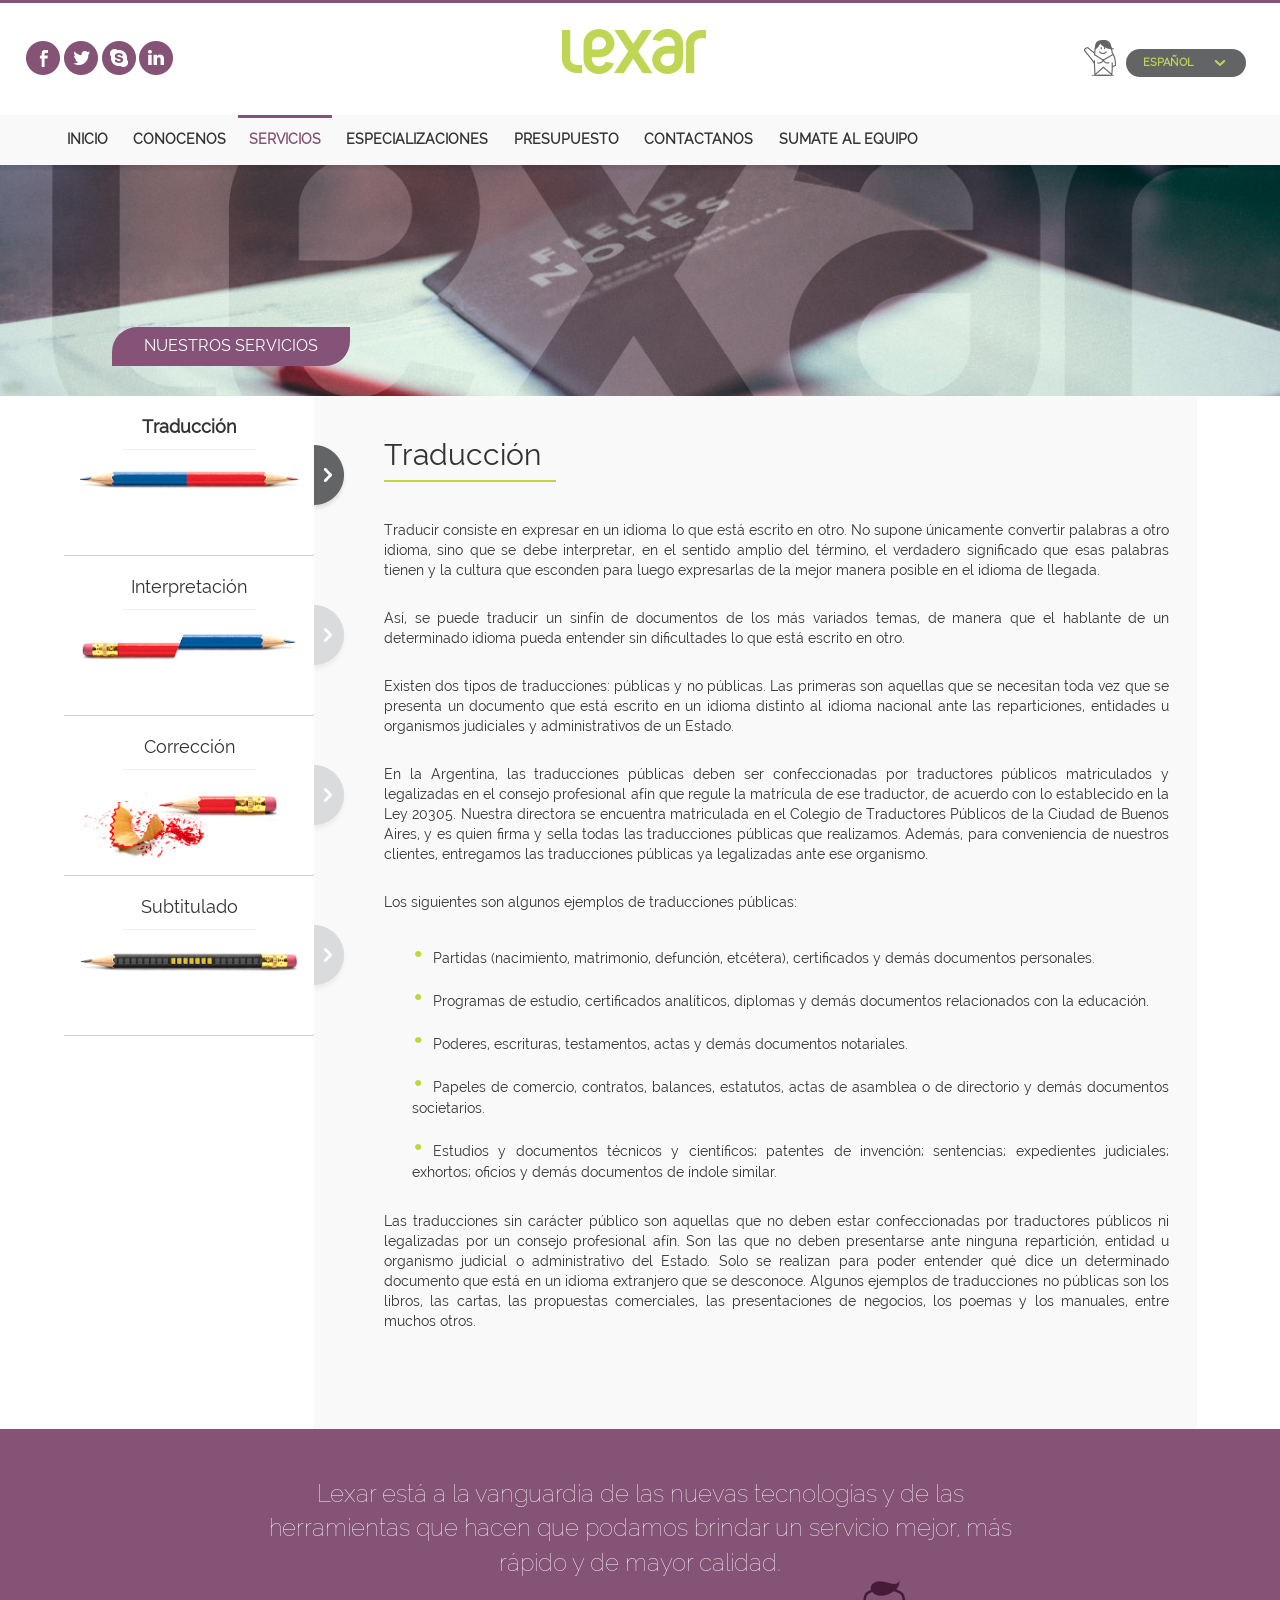
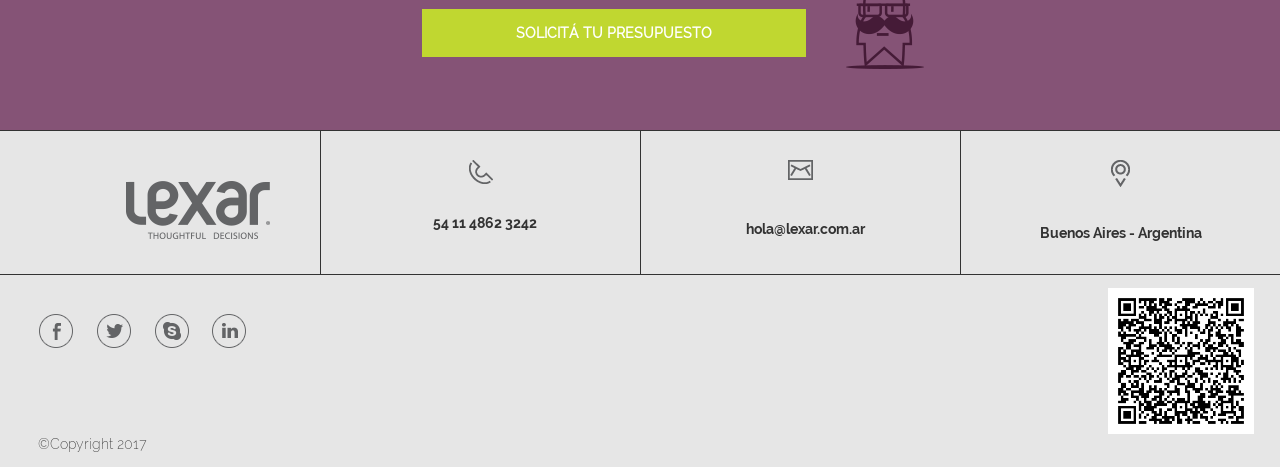
<file: servicios.html>
<!DOCTYPE html>
<html lang="es">
	<head>
		<meta charset="utf-8">
		<title>Lexar</title>
		<meta name="viewport" content="width=device-width, initial-scale=1">
		
		<link rel="stylesheet" href="stylesheet/lexar-imports.css">
		<link rel="stylesheet" type="text/css" media="screen" href="stylesheet/bootstrap/bootstrap.min.css">
		<link rel="stylesheet" href="stylesheet/bootstrap/bootstrap-theme.min.css">
		<link rel="stylesheet" href="stylesheet/lexar.css">
		
		<script type="text/javaScript" src="js/bootstrap/jquery-1.11.3.min.js"></script>
		<script type="text/javaScript" src="js/bootstrap/bootstrap.min.js"></script>

		<script type="text/javaScript" src="js/lang.js"></script>
		<script type="text/javaScript" src="js/en.js"></script>
		<script type="text/javaScript" src="js/es.js"></script>
		<script type="text/javaScript" src="js/lexar.js"></script>
		<script type="text/javascript">
			$(function() {
			    $("#menu").load("menu.html", function() {
			        menuBehavior('#menu-servicios');
			    });
			});
			$(function() {
		        selectServicesTab();
			});
		</script>
	</head>
	<body>
	<header id="header"></header>
	<div id="menu"></div>
	<div id="content">
		<div class="section-header">
			<img src="images/servicios/servicios-foto.jpg" class="img-responsive" alt="servicios-header">
			<div class="over-header">
				<span class="tr" key="servicios">NUESTROS SERVICIOS</span>
			</div>
		</div>
		<div class="container section-body">
			<div class="row">
				<div class="servicios-menu">
					<div class="col-xs-12 col-sm-6 col-750-12 link first active">
						<span class="tr" key="servicios-traduccion-menu">Traducción</span>
						<hr>
						<img id="traduccion-menu" src="images/servicios/servicios-lapiz-traduccion.png" alt="servicios-traduccion" class="img-responsive hidden-xs">
						<img src="images/servicios/servicios-flecha-off.png" alt="servicios-traduccion" class="img-responsive hidden-xs servicios-menu-flecha hidden-xs hidden-sm">
					</div>
					<div class="col-xs-12 col-sm-6 col-750-12 link second">
						<span class="tr" key="servicios-interpretacion-menu">Interpretación</span>
						<hr>
						<img id="interpretacion-menu" src="images/servicios/servicios-lapiz-interp.png" alt="servicios-interp" class="img-responsive hidden-xs">
						<img src="images/servicios/servicios-flecha-off.png" alt="servicios-interp" class="img-responsive hidden-xs servicios-menu-flecha hidden-xs hidden-sm">
					</div>
					<div class="col-xs-12 col-sm-6 col-750-12 link">
						<span class="tr" key="servicios-correccion-menu">Correcion</span>
						<hr>
						<img id="correccion-menu" src="images/servicios/servicios-lapiz-correccion.png" alt="servicios-correccion" class="img-responsive hidden-xs">
						<img src="images/servicios/servicios-flecha-off.png" alt="servicios-correccion" class="img-responsive hidden-xs servicios-menu-flecha hidden-xs hidden-sm">
					</div>
					<div class="col-xs-12 col-sm-6 col-750-12 link">
						<span class="tr" key="servicios-subtitulado-menu">Subtitulado</span>
						<hr>
						<img id="subtitulado-menu" src="images/servicios/servicios-lapiz-subtitulado.png" alt="servicios-subtitulado" class="img-responsive hidden-xs">
						<img src="images/servicios/servicios-flecha-off.png" alt="servicios-subtitulado" class="img-responsive hidden-xs servicios-menu-flecha hidden-xs hidden-sm">
					</div>
				</div>
				<div class="servicios-main-content col-750-text">
					<div class="servicios-content traduccion active">
						<h2 class="servicios-titulo titulo tr" key="servicios-traduccion-titulo"></h2>
						<p class="servicios-parrafo tr" key="servicios-traduccion-1"></p>
						<p class="servicios-parrafo tr" key="servicios-traduccion-2"></p>
						<p class="servicios-parrafo tr" key="servicios-traduccion-3"></p>
						<p class="servicios-parrafo tr" key="servicios-traduccion-4"></p>
						<p class="servicios-parrafo tr" key="servicios-traduccion-5"></p>
						<ul class="servicios-items">
							<li class="servicios-item tr" key="servicios-traduccion-item-1"></li>
							<li class="servicios-item tr" key="servicios-traduccion-item-2"></li>
							<li class="servicios-item tr" key="servicios-traduccion-item-3"></li>
							<li class="servicios-item tr" key="servicios-traduccion-item-4"></li>
							<li class="servicios-item tr" key="servicios-traduccion-item-5"></li>
						</ul>
						<p class="servicios-parrafo tr" key="servicios-traduccion-6"></p>
					</div>
					<div class="servicios-content hidden correccion">
						<h2 class="servicios-titulo titulo tr" key="servicios-correccion-titulo"></h2>
						<p class="servicios-parrafo tr" key="servicios-correccion-1"></p>
						<p class="servicios-parrafo tr" key="servicios-correccion-2"></p>
						<p class="servicios-parrafo tr" key="servicios-correccion-3"></p>
						<p class="servicios-parrafo tr" key="servicios-correccion-4"></p>
						<ul class="servicios-items">
							<li class="servicios-item tr" key="servicios-correccion-item-1"></li>
							<li class="servicios-item tr" key="servicios-correccion-item-2"></li>
							<li class="servicios-item tr" key="servicios-correccion-item-3"></li>
							<li class="servicios-item tr" key="servicios-correccion-item-4"></li>
						</ul>
						<p class="servicios-parrafo tr" key="servicios-correccion-5"></p>
					</div>
					<div class="servicios-content hidden interpretacion">
						<h2 class="servicios-titulo titulo tr" key="servicios-interpretacion-titulo"></h2>
						<p class="servicios-parrafo tr" key="servicios-interpretacion-1"></p>
						<h3 class="servicios-subtitulo tr" key="servicios-interpretacion-consecutiva-titulo"></h3>
						<p class="servicios-parrafo tr" key="servicios-interpretacion-consecutiva-1"></p>
						<p class="servicios-parrafo tr" key="servicios-interpretacion-consecutiva-2"></p>
						<h3 class="servicios-subtitulo tr" key="servicios-interpretacion-simultanea-titulo"></h3>
						<p class="servicios-parrafo tr" key="servicios-interpretacion-simultanea-1"></p>
						<p class="servicios-parrafo tr" key="servicios-interpretacion-simultanea-2"></p>
						<p class="servicios-parrafo tr" key="servicios-interpretacion-simultanea-3"></p>
						<p class="servicios-parrafo tr" key="servicios-interpretacion-simultanea-4"></p>
						<h3 class="servicios-subtitulo tr" key="servicios-interpretacion-acompaniamiento-titulo"></h3>
						<p class="servicios-parrafo tr" key="servicios-interpretacion-acompaniamiento-1"></p>
						<p class="servicios-parrafo tr" key="servicios-interpretacion-acompaniamiento-2"></p>
						<p class="servicios-parrafo tr" key="servicios-interpretacion-acompaniamiento-3"></p>
					</div>
					<div class="servicios-content hidden subtitulado">
						<h2 class="servicios-titulo titulo tr" key="servicios-subtitulado-titulo"></h2>
						<p class="servicios-parrafo tr" key="servicios-subtitulado-1"></p>
						<p class="servicios-parrafo tr" key="servicios-subtitulado-2"></p>
					</div>
				</div>
			</div>
			<div class="footer servicios-footer">
				<p class="tr hidden-xs hidden-sm" key="trayectoria-footer"></p>
				<div>
					<div class="quotes-button link" onclick="goToQuotes()"><a class="tr" key="solicita-presupuesto" href="presupuestos.html"></a></div>
					<img class="quotes-img" src="images/conocenos/muñequito-violeta.png" alt="muniequito violeta">	
				</div>
			</div>
		</div>	
	</div>
<footer id="footer"></footer>
</body>
</html>
</file>
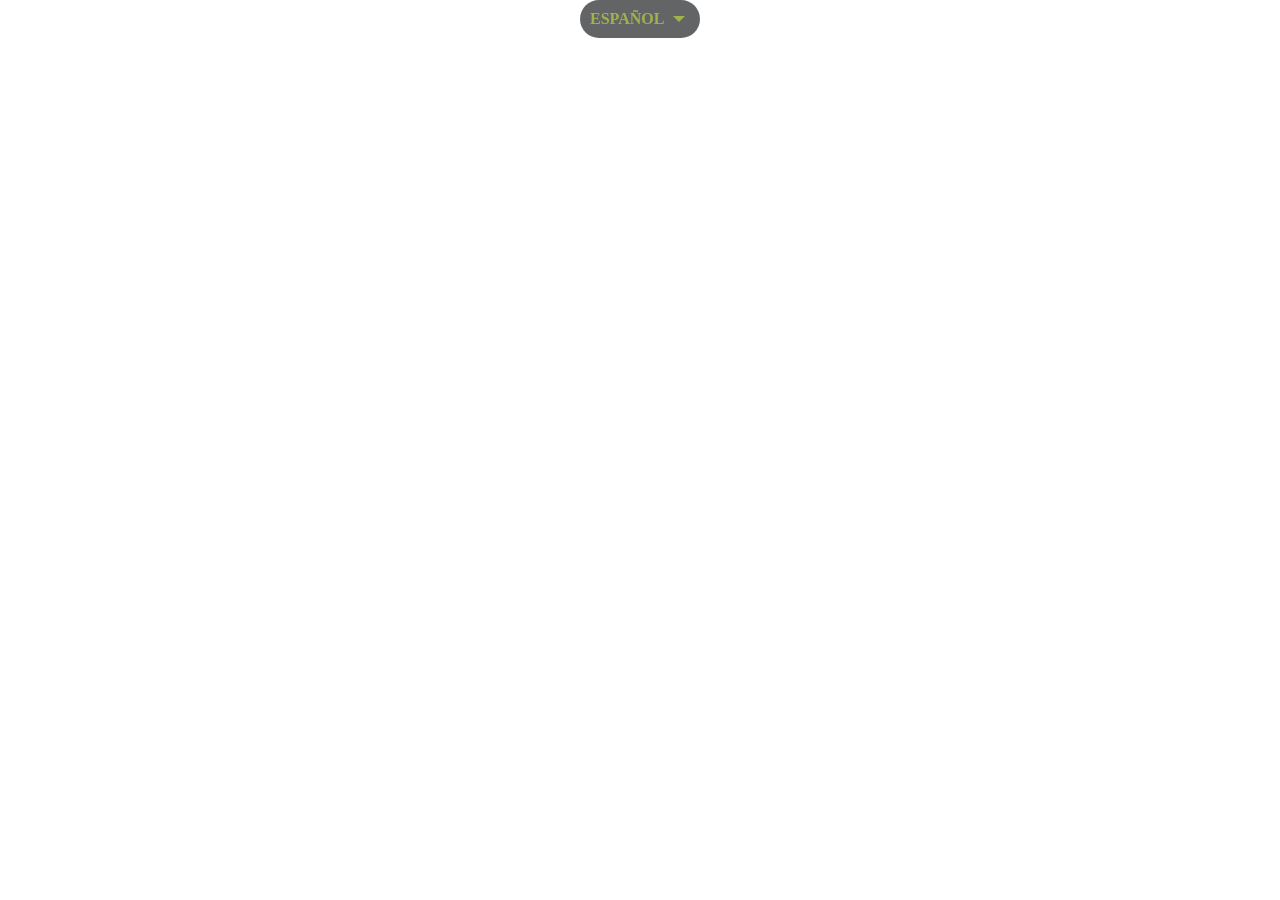
<file: dd/dropbdox.html>
<!DOCTYPE html>
<html lang="en">
    <head>
		<meta charset="UTF-8" />
        <meta http-equiv="X-UA-Compatible" content="IE=edge,chrome=1"> 
		<meta name="viewport" content="width=device-width, initial-scale=1.0"> 
        <meta name="description" content="Custom Drop-Down List Styling with CSS3" />
        <meta name="author" content="Codrops" />
        <link rel="shortcut icon" href="../favicon.ico"> 
        <link rel="stylesheet" type="text/css" href="css/dropdown.css" />
        <link href='http://fonts.googleapis.com/css?family=Lato:300,400,700' rel='stylesheet' type='text/css' />
		
    </head>
    <body>
        
			
			
					<div id="dd" class="wrapper-dropdown-3" tabindex="1">
						<span>ESPAÑOL</span>
						<ul class="dropdown">
							<li><a href="#">ESPAÑOL</a></li>
							<li><a href="#">ENGLISH</a></li>
						</ul>
					</div>
			
		
		<!-- jQuery if needed -->
		<script type="text/javascript" src="http://ajax.googleapis.com/ajax/libs/jquery/1.8.2/jquery.min.js"></script>
		<script type="text/javascript">
			
			function DropDown(el) {
				this.dd = el;
				this.placeholder = this.dd.children('span');
				this.opts = this.dd.find('ul.dropdown > li');
				this.val = '';
				this.index = -1;
				this.initEvents();
			}
			DropDown.prototype = {
				initEvents : function() {
					var obj = this;

					obj.dd.on('click', function(event){
						$(this).toggleClass('active');
						return false;
					});

					obj.opts.on('click',function(){
						var opt = $(this);
						obj.val = opt.text();
						obj.index = opt.index();
						obj.placeholder.text(obj.val);
					});
				},
				getValue : function() {
					return this.val;
				},
				getIndex : function() {
					return this.index;
				}
			}

			$(function() {

				var dd = new DropDown( $('#dd') );

				$(document).click(function() {
					// all dropdowns
					$('.wrapper-dropdown-3').removeClass('active');
				});

			});

		</script>
	</body>
</html>
</file>
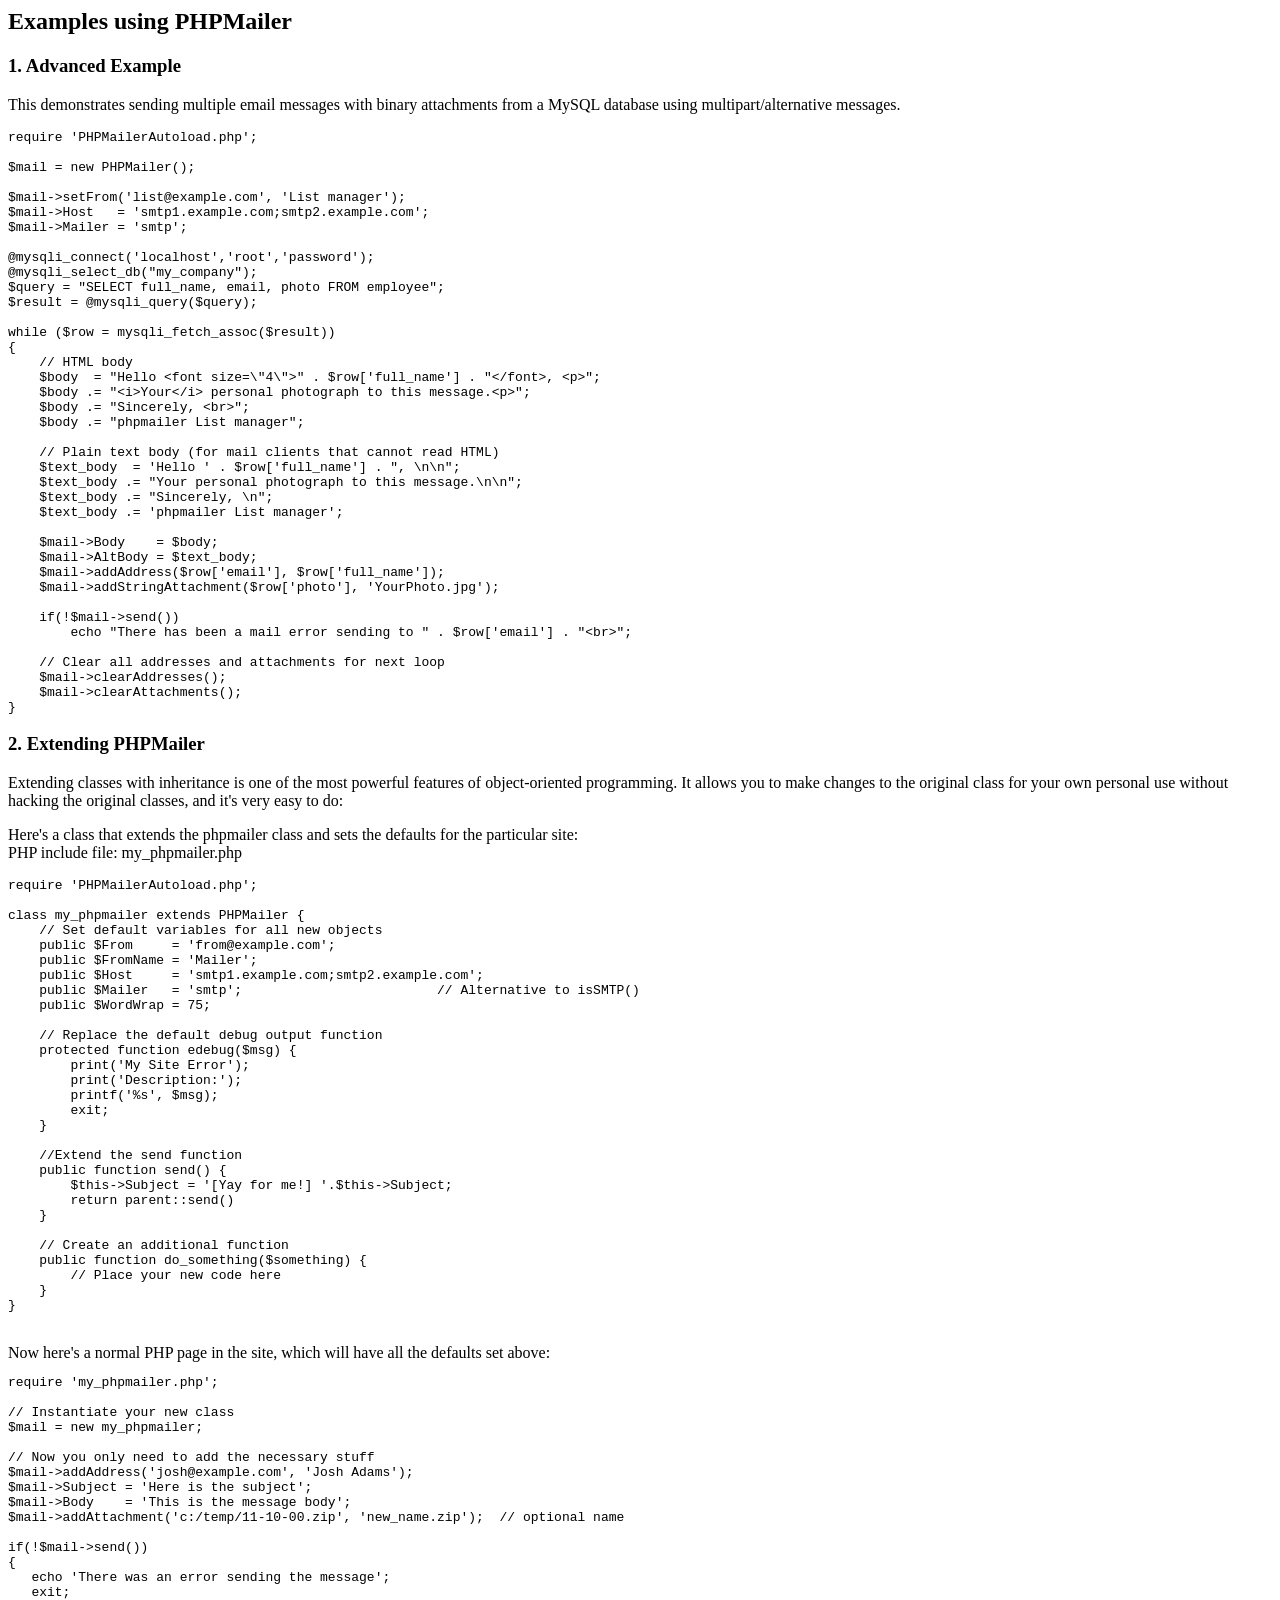
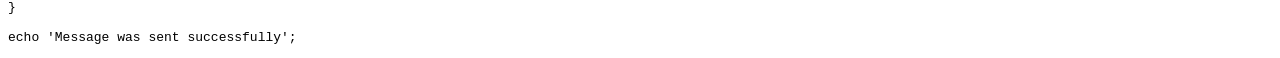
<file: vendor/phpmailer/phpmailer/docs/extending.html>
<html>
<head>
<title>Examples using phpmailer</title>
</head>

<body>

<h2>Examples using PHPMailer</h2>

<h3>1. Advanced Example</h3>
<p>

This demonstrates sending multiple email messages with binary attachments
from a MySQL database using multipart/alternative messages.<p>

<pre>
require 'PHPMailerAutoload.php';

$mail = new PHPMailer();

$mail->setFrom('list@example.com', 'List manager');
$mail->Host   = 'smtp1.example.com;smtp2.example.com';
$mail->Mailer = 'smtp';

@mysqli_connect('localhost','root','password');
@mysqli_select_db("my_company");
$query = "SELECT full_name, email, photo FROM employee";
$result = @mysqli_query($query);

while ($row = mysqli_fetch_assoc($result))
{
    // HTML body
    $body  = "Hello &lt;font size=\"4\"&gt;" . $row['full_name'] . "&lt;/font&gt;, &lt;p&gt;";
    $body .= "&lt;i&gt;Your&lt;/i&gt; personal photograph to this message.&lt;p&gt;";
    $body .= "Sincerely, &lt;br&gt;";
    $body .= "phpmailer List manager";

    // Plain text body (for mail clients that cannot read HTML)
    $text_body  = 'Hello ' . $row['full_name'] . ", \n\n";
    $text_body .= "Your personal photograph to this message.\n\n";
    $text_body .= "Sincerely, \n";
    $text_body .= 'phpmailer List manager';

    $mail->Body    = $body;
    $mail->AltBody = $text_body;
    $mail->addAddress($row['email'], $row['full_name']);
    $mail->addStringAttachment($row['photo'], 'YourPhoto.jpg');

    if(!$mail->send())
        echo "There has been a mail error sending to " . $row['email'] . "&lt;br&gt;";

    // Clear all addresses and attachments for next loop
    $mail->clearAddresses();
    $mail->clearAttachments();
}
</pre>
<p>

<h3>2. Extending PHPMailer</h3>
<p>

Extending classes with inheritance is one of the most
powerful features of object-oriented programming. It allows you to make changes to the
original class for your own personal use without hacking the original
classes, and it's very easy to do:

<p>
Here's a class that extends the phpmailer class and sets the defaults
for the particular site:<br>
PHP include file: my_phpmailer.php
<p>

<pre>
require 'PHPMailerAutoload.php';

class my_phpmailer extends PHPMailer {
    // Set default variables for all new objects
    public $From     = 'from@example.com';
    public $FromName = 'Mailer';
    public $Host     = 'smtp1.example.com;smtp2.example.com';
    public $Mailer   = 'smtp';                         // Alternative to isSMTP()
    public $WordWrap = 75;

    // Replace the default debug output function
    protected function edebug($msg) {
        print('My Site Error');
        print('Description:');
        printf('%s', $msg);
        exit;
    }

    //Extend the send function
    public function send() {
        $this->Subject = '[Yay for me!] '.$this->Subject;
        return parent::send()
    }

    // Create an additional function
    public function do_something($something) {
        // Place your new code here
    }
}
</pre>
<br>
Now here's a normal PHP page in the site, which will have all the defaults set above:<br>

<pre>
require 'my_phpmailer.php';

// Instantiate your new class
$mail = new my_phpmailer;

// Now you only need to add the necessary stuff
$mail->addAddress('josh@example.com', 'Josh Adams');
$mail->Subject = 'Here is the subject';
$mail->Body    = 'This is the message body';
$mail->addAttachment('c:/temp/11-10-00.zip', 'new_name.zip');  // optional name

if(!$mail->send())
{
   echo 'There was an error sending the message';
   exit;
}

echo 'Message was sent successfully';
</pre>
</body>
</html>
</file>
<file: stylesheet/lexar-imports.css>
@import url('dropdown.css');
@import url('fonts.css');
@import url('sections.css');
</file>
<file: stylesheet/lexar.css>
.see-more{
  margin: 2em 0 0;
  font-style: italic;
}
div.alert-warning a{
  float: right;
  font-size: 21px;
}
.email-link{
  color:#c0c450;
}
.email-link:hover{
  color:#c0c450;
}
div.channel a{
  float: initial;
}
select.form-control{
  margin-top: 5px;
}
.tooltip1>span{
  margin-bottom: 5px; 
}
.tooltip1:hover{
  text-decoration: none;
  color: #333;
}
.tooltip1{
    display: inline;
    position: relative;
    color: #333;
    font-family: Raleway;
    font-weight: 700;

}
.tooltip1:hover:after{
    background: #C0D730;
    background: rgba(192,215,48,.9);
    border-radius: 5px;
    bottom: 3em;
    color: #fff;
    content: attr(title);
    left: 0%;
    padding: 5px 15px;
    position: absolute;
    z-index: 98;
    width: 200px;
}
.tooltip1:hover:before{
    border: solid;
    border-color: #C0D730 transparent;
    border-color: rgba(192,215,48,.9) transparent;
    border-width: 6px 6px 0 6px;
    bottom: 2.6em;
    content: "";
    left: 10%;
    position: absolute;
    z-index: 99;
}
.error-color{
  color:red;
}
.success-color{
  color:#C0D730;
}
.ajax-file-upload-progress{
  margin-top: 0px;
}
.ajax-file-upload-filename{
  white-space: nowrap;
  overflow: hidden;
  max-width: 25ch;
  width: 40em!important;
}
.custom-delete{
    width: inherit!important;
    font-size: large;
    font-weight: 700;
    color: #a5a2a2;
    cursor: pointer;
}
.file-upload-statusbar{
  display: flex;
  width: 100%!important;
  margin-left: initial;
}
.ajax-file-upload-bar {
    background-color: #c0d730;
}
.ajax-file-upload-container{
  width: inherit!important;
}
.ajax-file-upload{
  background: #cac7c7;
  cursor:pointer!important;
  box-shadow: none;
  color: #333;
  width: 38%!important;
  font-family: 'Raleway';
  font-size: inherit;
  font-weight: normal;
  height: initial;
  text-align: center;
  margin: 0; 
  padding: 0.5em 0; 
}
.ajax-file-upload:hover{
  background:#f0f0f0;
  box-shadow: none;
  cursor: pointer;
}
.link {
    cursor: pointer;
}
.underlined{
  border-bottom: 1px solid #eee;
}
/* para que cuando se cierre el menu no cambie de estilos con respecto al abierto*/
.close{
  float: inherit;
  font-size: 14px
}
.open> button{
  border-radius: 20px 20px 0 0
}
.row div div hr {
  margin: 10px 0;
  width: 100%;
}
.v-center{
    position:absolute;
    top:50%;
}
.center-img{
    margin: 0 auto;
}
.v-center-relative{
    position:relative;
    top:50%;
    left:50%;
}
.gray {
    background-color: #f9f9f9;
}
/* HEADER MOBILE */

.col-xs-12{
  width: 100%;
}
.header-line{
	border-top-color:#865278;
	border-top-style: solid;
  background: white;
}
.header-logo-lexar{
	max-width:146px; 
	max-height:47px;
	margin-top: 25px;
	margin-bottom: 45px;
}
.header-social{
  box-sizing:border-box;
  display: inline-flex;
  float: left;
  margin-right: 1%;
}
.header-social img{
	max-width:34px; 
	max-height:34px;
}
.header-ico-idioma{
	max-width:34px;
	max-height:38px;
}
.col-header-social{
  padding: 5% 0;
  background:000000;
  padding-left: 5%;
}
.col-header-language{
    padding:30px;
}
.col-header-logo{
  width: 100%;
  padding-left: 5%;
}
/* END HEADER MOBILE */

/* FOOTER MOBILE */
.footer, #footer{
    background: #e6e6e6;
    width: inherit;
}
.footer-logo{
    margin-left: 10%;
    padding: 20%;
}
.footer-logo-div{
  padding:4%;
  margin-bottom: 5%;
  margin-top: 5%;
}
.footer-second{
  border-top:1px solid;
}
.footer-first{
  padding-bottom: 10%;
  border-top: 1px solid;
}
.qr-xs{
  margin-top: 10%;
  text-align: center;
}
.footer-social{
    max-width:36px; 
    max-height:36px;
}
.footer-social-div-first{
    margin-top:10%;
    margin-left:15%;
}
.footer-border{
  border:0;
}
.footer-div a span{
  font-family: 'Raleway-Bold';
  font-size: 1em;
  color: #333;
}
.footer-div a:hover{
  text-decoration: none;
  cursor: pointer;
}
.footer-div{
  border:0;
  display: -webkit-inline-box;
  width: 100%;
  padding-left: 3%;
  margin-top: 1em;
}
.footer-span{
    margin-bottom: 4%;
    font-size:1.5em; 
    display: block;
    padding-left:7%;
    white-space: nowrap;
}
.copyright{
    font-size:1em;
    margin-top: 20%
}
.footer-social-col{
  width: 14.5%;
}
.footer-social-div{
    box-sizing:border-box;
    display: inline-flex;
    width: 90%;
    margin-left: 5%;
    margin-top: 8%;
}
#footer-address{
    font-family: 'Raleway-Bold';
    font-size: 1em;
    margin-left: 1%;
    padding-left: inherit;
}
.qr-sm{
  display: none;
}
.footer-space-lg {
  display: none;
}
/* END FOOTER MOBILE */

/* MENU MOBILE */

ul.nav > li:hover{
  background-color: #f9f9f9;
  border-left-color: #bdbdbd;
}
ul.nav > li:hover a{
  color: #bdbdbd;
  background: inherit;
}
.nav > .active {
    background-color: #f9f9f9;
    border-left-color: #865278;
    border-left-style: solid;
}
.nav > .active a {
  margin-left: 8%;
}
.navbar-nav{
  margin-top: 0;
  margin-bottom: 0;
  width: 90%;
}
.navbar-nav li a {
  font-weight: bold;
  color: #333;
  margin-left: 8%;
  line-height: 200%;
  white-space: nowrap;
}
.navbar-nav li {
  border-left-color: #f9f9f9; 
  border-left-style:solid;
}
.navbar-nav li.language {
  border-left-color: #636466; 
}
.navbar-nav li.language.selected-language{
  border-left-color: #a3b14c;
}
.navbar {
    background-color: #f9f9f9;
    margin-bottom: 0;
}
.navbar-toggle{
  margin: 0; 
}
.menu-item {
    border-left-style:solid;
    border-left-color:#f9f9f9;
}
.menu-item-text{
    color:#333;
}
li.active > a {
    color: #865278;
    font-weight: bold;
}
.open{
  background: -webkit-linear-gradient(bottom, #636466, #636466 22.2%, #f9f9f9 20%, #f9f9f9);
}
.close{
  background: #f9f9f9;
}
.menu-button-close {
  background: url("../images/header/header-ico-menu.png") no-repeat;  
}
.menu-button-open {
  background: url("../images/header/header-ico-cerrar.png") no-repeat;
  background-size: 30px;
}
.menu-button{
  background-position: center;
  width: 50px;
  height: 50px;
}
#es a, #en a {
  color:#a3b14c;
}
#es, #en{
  background-color: #636466;
}
/* END MENU MOBILE */

/* RESPONSIVE ----------------------------------------------- */

@media screen and (min-width:480px){
.tooltip1:hover:after{
    bottom: 3.5em;
}

.tooltip1:hover:before{
    bottom: 3.1em;
}
/* FOOTER 480 */
.footer-first{
  padding-bottom: 5%;
}
.qr-xs{
  margin-top: 5%;
  text-align: center;
}
.footer-social-col{
  width: 10%;
}
#footer-address{
    margin-left: inherit;
}
.footer-span{
    margin-bottom: 2%;
}
.copyright{
  margin-top: 12%;
}
.footer-logo-div{
  margin-top: 2%;
  margin-bottom: 2%;
  padding: 2.5%;  
}
.footer-div{
  padding-left: 3%;
}
/* END FOOTER 480 */

/* HEADER 480 */

.hidden-xs{
  display: block!important;
  float: left;
}
.hidden-sm{
  display: none!important;
}
.col-sm-6{
  position: relative;
  width: 50%;
}
.col-sm-5{
  width: 40%;
}
.col-sm-7{
  width: 60%;
}
.row div div hr {
  margin: 0; 
}
.col-header-social{
  padding-bottom: 1%;
}
.header-logo-lexar{
  display: block;
    margin-right: auto;
    margin-left: auto;
}
/* END HEADER 480 */

/* MENU 480*/

.open{
  background: #f9f9f9;
}
#es, #en{
  display:none;
}
.col-header-social{
  padding-top: 2%;
  padding-left: 3%;
}
/* END MENU 480*/
}
@media screen and (min-width:750px){

/* FOOTER 750*/
.qr-xs{
  display: none;
}
.footer-social-col{
  width: 15%;
  float: left;
}
.footer-span{
    margin-bottom: 1%;
    font-size:1.35em; 
    display: block;
    padding-left:3%;
    padding-top: 9%;
}
#footer-mail{
  padding-top: 12%;
}
.footer, #footer{
  width: initial;
}
.footer-social-div{
  margin-top:3%;
  margin-left: 3%;
  width: 30%;
  float: left;
}
.qr-sm{
  display: block;
  width: auto;
  margin-top: 1%;
  margin-right: 2%;
  float: right;
}
.footer-first{
  display: flex;
  padding-bottom: 0;
}
.footer-logo-div, .footer-div{
  width: 25%;
  margin-top: 0;
  margin-bottom: 0;
  padding: 0;
  float: left;
}
.footer-logo-div img{
  margin-top: 15%;
  margin-right: 15%;
  float: right;
}
.footer-div{
  display: block;
  text-align: center;
  padding-top: 2em;
  padding-bottom: 2em;
  border-left: 1px solid;
  padding-left: 0;
  float: left;
}
#footer-address{
  padding-top: 11%;
}
.copyright{
    font-size:1em;
    margin-top: 0;
    padding-top: 0;
}
/* END FOOTER 750 */

/* HEADER 750 */

.col-header-social{
  border-bottom: 0;
  padding-top: 3%;
  padding-left: 2%;
}
.hidden-sm{
  display: block!important;
}
.hidden-750{
  display:none!important;
}
.col-750-2{
  width: 16.66666667%;
}
.col-750-3{
  width: 25%;
}
.col-750-4{
  width: 33%;
  float: left;
  height: 6em;
  margin-bottom: 2em;
}
.col-750-5{
  width: 40%;
  float: left;
}
.col-750-6{
  width: 50%;
  float: left;
}
.col-750-7{
  width: 60%;
  float: left;
}
.col-750-8{
  width: 66%;
  clear: none;
}
.col-750-12{
  width: 100%;
}
.header-ico-idioma{
  position: absolute;
  bottom: 10px;
  right: 140px;
  /*margin-top: 10%;*/
}
/* END HEADER 750 */

/* MENU 750 */

.navbar-toggle {
    display: block;
}
/* END MENU 750 */

.container{
  width:100%;
}
.col-xs-2{
  width: 16.666667%;
}
}
@media screen and (min-width:970px){

.col-970-4{
  width: 33.33%;
  float: left;
}
.col-970-5{
  width: 40%;
}
.col-970-6{
  width: 50%;
}
.col-970-7{
  width: 60%;
}
.col-970-8{
  width: 66%;
}
.col-970-12{
  width: 100%;
}
/* HEADER 970 */

.col-header-logo{
  padding-left: 0;
}
.header-ico-idioma{
  margin-top:10%;
  right: 150px;
}
/* END HEADER 970 */

/* MENU 970 */

.navbar-nav>li {
    clear: none;
    width: auto;
}
.container-fluid>.navbar-collapse, .container-fluid>.navbar-header, .container>.navbar-collapse, .container>.navbar-header {
  margin-right: 0;
  margin-left: 0;
}
.navbar-collapse.collapse {
  display: block!important;
}
.navbar-toggle {
    display: none;
}
.navbar-collapse.collapse {
  display: block!important;
}
.nav > .active {
    background-color: #f9f9f9;
    border-top-color: #865278;
    border-top-style: solid;
    border-left: none;
}
.navbar-nav li a {
  margin-left: 0;
  padding: 0;
  line-height: inherit;
}
.nav > .active a {
  margin-left: 0;
}
.nav li {
  padding: 1%;
  border-top-style:solid;
  border-top-color:#f9f9f9;
}
ul.nav > li:hover{
  border-top-style:solid;
  border-top-color:#ccc;
  border-left: none;
}
ul.nav > li:hover a{
  color: #bdbdbd;
  background: inherit;
}
.navbar-nav{
  margin-left: 3%;
}

/* END MENU 970 */
/* FOOTER 970 */
.footer-border{
    border-left: 0.5px solid;
    border-bottom: 0.5px solid;
    border-top: 0.5px solid;
}
/*END FOOTER 970 */

.show-970{
    display: block!important;
}
}

@media screen and (min-width:1170px){}

@media screen and (min-width:1560px){
  .header-ico-idioma{
    right:175px;
  }
}


/*special widths*/
@media (min-width: 768px) and (max-width: 969px) {
.container-fluid>.navbar-collapse, .container-fluid>.navbar-header, .container>.navbar-collapse, .container>.navbar-header {
    margin-right: -15px;
    margin-left: -15px;
}
/* para que no se vea el menu cuando esta cerrado */
.navbar-collapse.collapse {
  display: none!important;
}
.navbar-collapse.collapse.in {
  display: block!important;
}
.navbar-nav>li {
    clear: both;
    width: 100%;
}
}
/*end special widths*/

body{
  max-width: 1560px;
  margin: 0 auto;
}
</file>
<file: dd/css/dropdown.css>
/* GLOBALS */

*,
*:after,
*:before {
    -webkit-box-sizing: border-box;
    -moz-box-sizing: border-box;
    box-sizing: border-box;
    padding: 0;
    margin: 0;
}

::selection {
    background: transparent; 
}

::-moz-selection {
    background: transparent; 
}

/* DEMO 3 */

.wrapper-dropdown-3 {
    /* Size and position */
    position: relative;
    width: 120px;
    margin: 0 auto;
    padding: 10px;

    /* Styles */
    background: #636466;
    border-radius: 20px;
    
    
    cursor: pointer;
    outline: none;

    /* Font settings */
    font-weight: bold;
    color: #a3b14c;
}

.wrapper-dropdown-3:after {
    content: "";
    width: 0;
    height: 0;
    position: absolute;
    right: 15px;
    top: 50%;
    margin-top: -3px;
    border-width: 6px 6px 0 6px;
    border-style: solid;
    border-color: #a3b14c transparent;
}

.wrapper-dropdown-3 .dropdown {
  /* Size & position */
    position: absolute;
    top: 100%;
    left: 0;
    right: 0;

    /* Styles */
    background: #636466;
    border-radius: 20px;
    
    
    font-weight: normal;
    -webkit-transition: all 0.3s ease-in;
    -moz-transition: all 0.3s ease-in;
    -ms-transition: all 0.3s ease-in;
    -o-transition: all 0.3s ease-in;
    transition: all 0.3s ease-in;
    list-style: none;

    /* Hiding */
    opacity: 0;
    pointer-events: none;
}

.wrapper-dropdown-3 .dropdown:after {
    content: "";
    width: 0;
    height: 0;
    position: absolute;
    bottom: 100%;
    right: 15px;
}

.wrapper-dropdown-3 .dropdown:before {
    content: "";
    width: 0;
    height: 0;
    position: absolute;
    bottom: 100%;
    right: 13px;
}

.wrapper-dropdown-3 .dropdown li a {
    display: block;
    padding: 10px;
    text-decoration: none;
    color: #a3b14c;
    -webkit-transition: all 0.3s ease-out;
    -moz-transition: all 0.3s ease-out;
    -ms-transition: all 0.3s ease-out;
    -o-transition: all 0.3s ease-out;
    transition: all 0.3s ease-out;
}

.wrapper-dropdown-3 .dropdown li i {
    float: right;
    color: inherit;
}

.wrapper-dropdown-3 .dropdown li:first-of-type a {
    border-radius: 0;
}

.wrapper-dropdown-3 .dropdown li:last-of-type a {
    border: none;
    border-radius: 0 0 20px 20px;
}

/* Active state */

.wrapper-dropdown-3.active .dropdown {
    opacity: 1;
    pointer-events: auto;
}

/* No CSS3 support */

.no-opacity       .wrapper-dropdown-3 .dropdown,
.no-pointerevents .wrapper-dropdown-3 .dropdown {
    display: none;
    opacity: 1; /* If opacity support but no pointer-events support */
    pointer-events: auto; /* If pointer-events support but no pointer-events support */
}

.no-opacity       .wrapper-dropdown-3.active .dropdown,
.no-pointerevents .wrapper-dropdown-3.active .dropdown {
    display: block;
}

.wrapper-dropdown-3:focus .dropdown {
    opacity: 1;
    pointer-events: auto;
}
</file>
